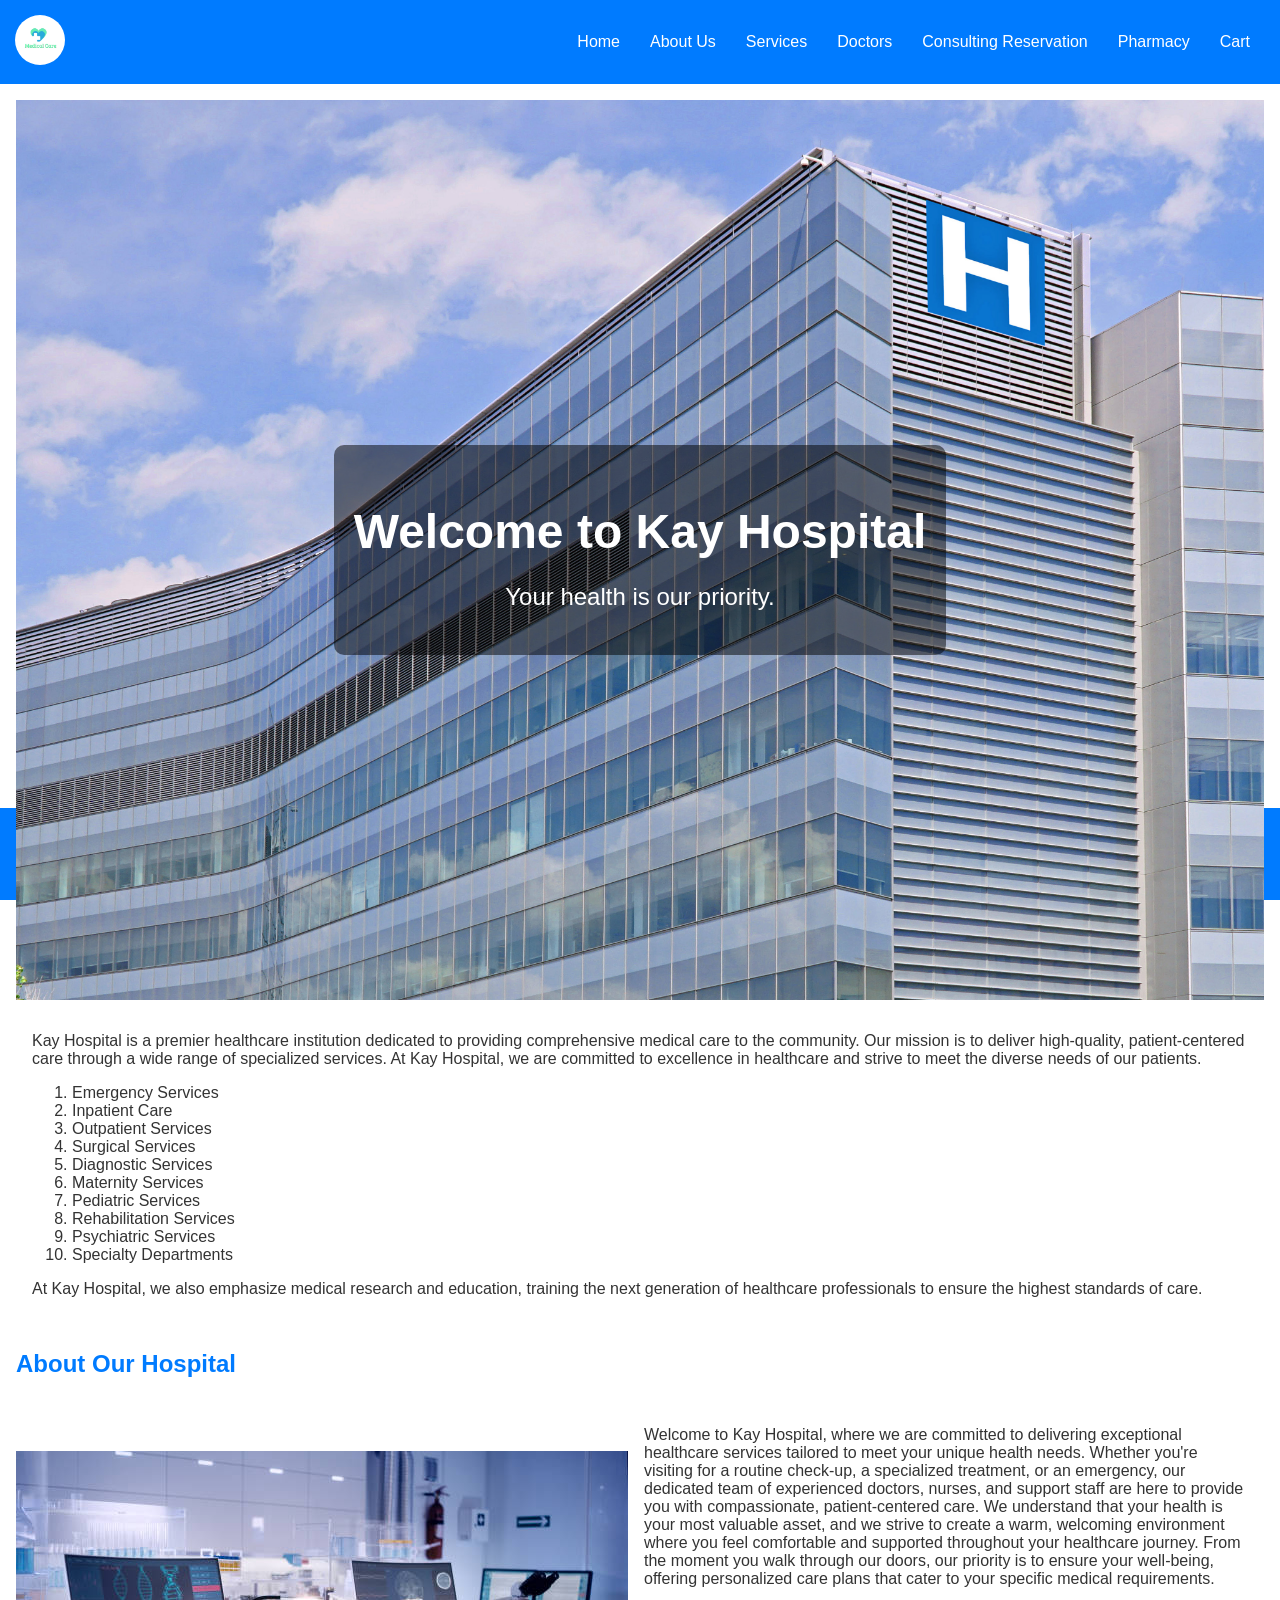
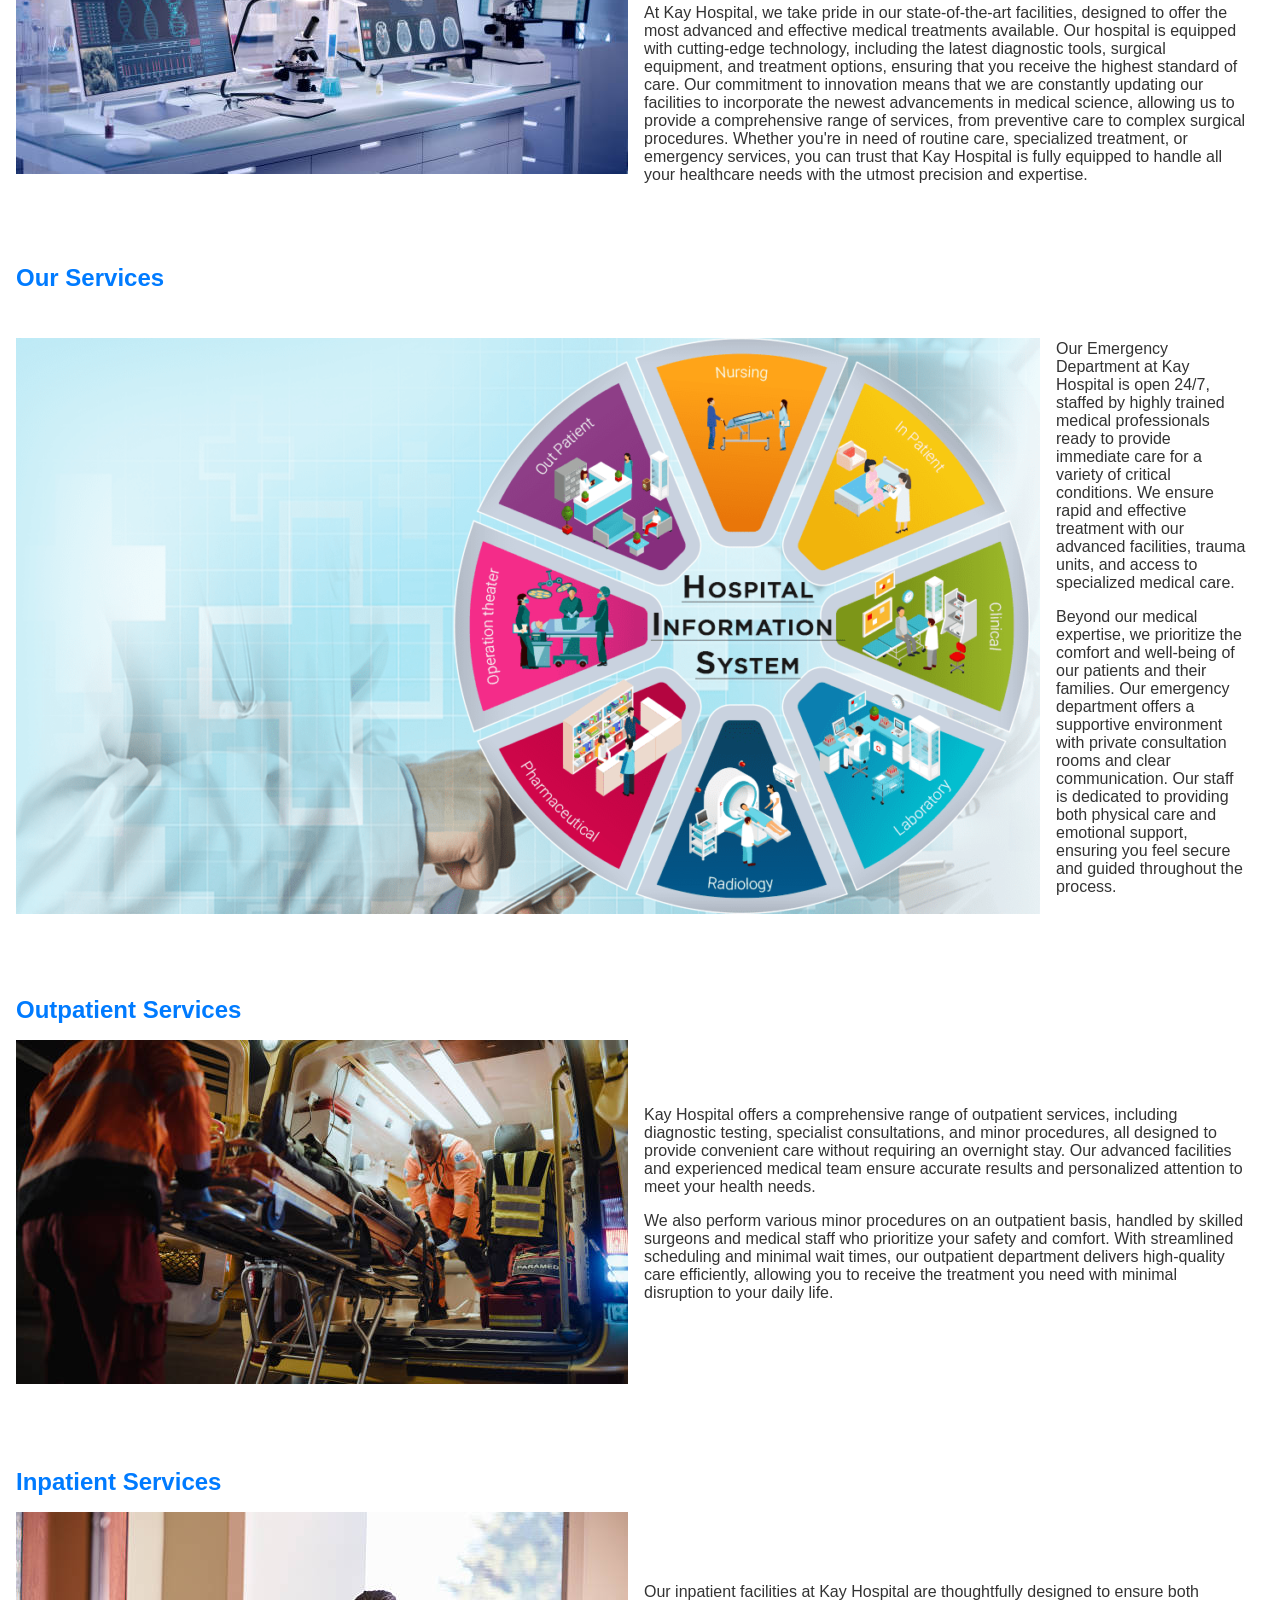
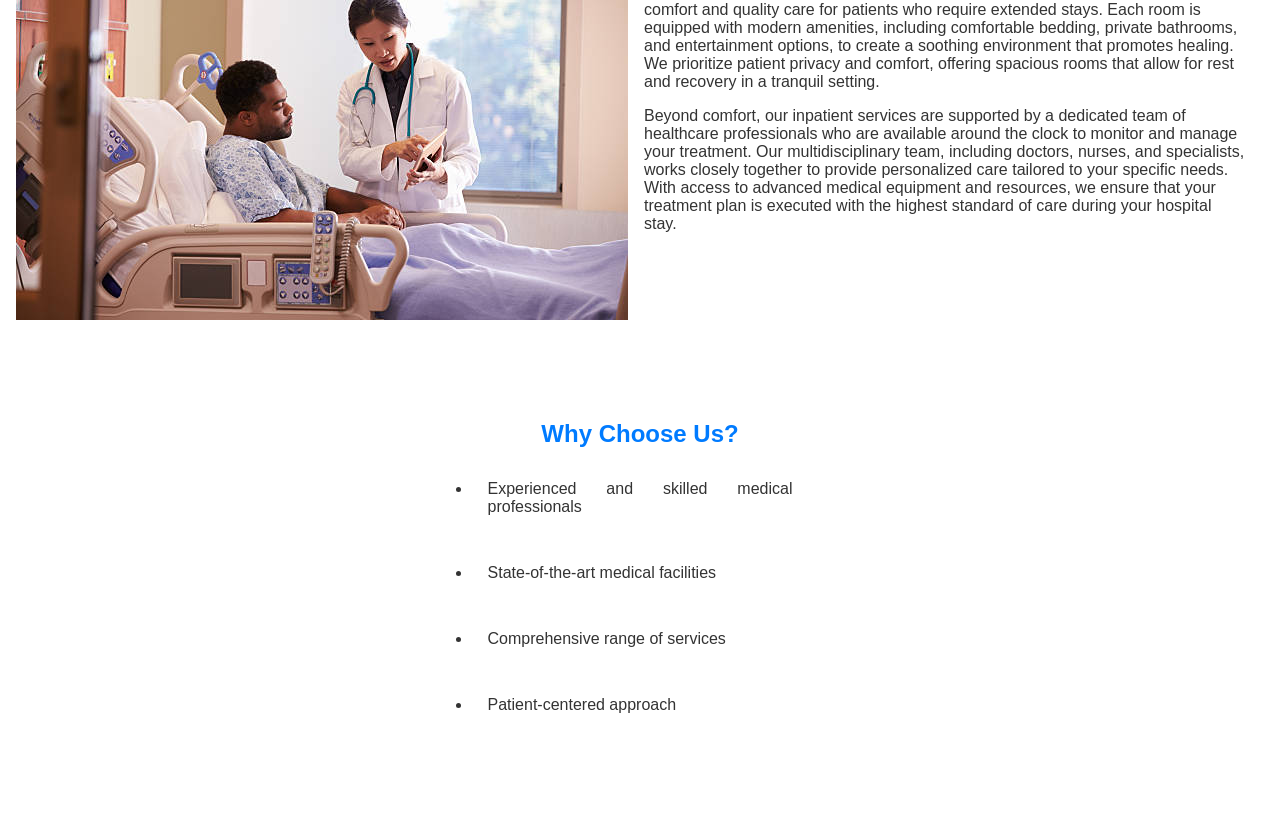
<file: index.html>
<!DOCTYPE html>
<html lang="en">
<head>
    <meta charset="UTF-8">
    <meta name="viewport" content="width=device-width, initial-scale=1.0">
    <title>Kay Hospital</title>
    <link rel="icon" type="image/x-icon" href="images/business-logo-design-template-2510a832449f6d336956b5800ddbe169_screen.jpg">
    <link rel="stylesheet" href="css/styles.css">
    <link rel="stylesheet" href="css/headerstyles.css">
</head>
<body>
    <header>
        <div class="logo">
            <a href="index.html">
                <img src="images/business-logo-design-template-2510a832449f6d336956b5800ddbe169_screen.jpg" alt="Logo">
            </a>
        </div>
        <div class="menu-toggle" id="mobile-menu">
            <span class="bar"></span>
            <span class="bar"></span>
            <span class="bar"></span>
        </div>
        <nav class="navbar" id="navbar">
            <ul>
                <li><a href="index.html">Home</a></li>
                    <li><a href="about.html">About Us</a></li>
                    <li class="dropdown">
                        <a href="service.html">Services</a>
                        <div class="dropdown-menu">
                            <a href="service.html">Services</a>
                            <a href="registration.html">Registration</a>
                        </div>
                    </li>
                    <li><a href="doctors.html">Doctors</a></li>
                    <li><a href="consulting.html">Consulting Reservation</a></li>
                    <li><a href="pharmacy.html">Pharmacy</a></li>
  
                    <li><a href="cart.html">Cart</a></li>
            </ul>
        </nav>
    </header>

    <main class="main">
        <section class="hero">
            <!-- Image -->
            <img src="images/iStock-855680246.jpg" alt="Hospital Image" class="hero-image">
            
            <!-- Overlaying Content -->
            <div class="hero-content">
                <h1 class="mt">Welcome to Kay Hospital</h1>
                <p>Your health is our priority.</p>
            </div>
        </section>

        <div class="service__text animated-text">
            <p>Kay Hospital is a premier healthcare institution dedicated to providing comprehensive medical care to the community. 
                Our mission is to deliver high-quality, patient-centered care through a wide range of specialized services. At Kay Hospital, we are committed to excellence in healthcare and strive to meet the diverse needs of our patients.
            </p>
                <ol>
                    <li>Emergency Services</li>
                    <li>Inpatient Care</li>
                    <li>Outpatient Services</li>
                    <li>Surgical Services</li>
                    <li>Diagnostic Services</li>
                    <li>Maternity Services</li>
                    <li>Pediatric Services</li>
                    <li>Rehabilitation Services</li>
                    <li>Psychiatric Services</li>
                    <li>Specialty Departments</li>
                </ol>
            <P>At Kay Hospital, we also emphasize medical research and education, training the next generation of healthcare professionals to ensure the highest standards of care.</P>
        </div>

        <section class="section">
            <h2 class="section__title">About Our Hospital</h2>
            <div class="service">
                <img src="images/istockphoto-1224202745-612x612.jpg" alt="Hospital Image" class="section__image responsive-image">
                <div class="service__text animated-text">
                <p>Welcome to Kay Hospital, where we are committed to delivering exceptional healthcare services tailored to meet your unique health needs. Whether you're visiting for a routine check-up, a specialized treatment, or an emergency, our dedicated team of experienced doctors, nurses, and support staff are here to provide you with compassionate, patient-centered care. We understand that your health is your most valuable asset, and we strive to create a warm, welcoming environment where you feel comfortable and supported throughout your healthcare journey. From the moment you walk through our doors, our priority is to ensure your well-being, offering personalized care plans that cater to your specific medical requirements.</p>
            <p>At Kay Hospital, we take pride in our state-of-the-art facilities, designed to offer the most advanced and effective medical treatments available. Our hospital is equipped with cutting-edge technology, including the latest diagnostic tools, surgical equipment, and treatment options, ensuring that you receive the highest standard of care. Our commitment to innovation means that we are constantly updating our facilities to incorporate the newest advancements in medical science, allowing us to provide a comprehensive range of services, from preventive care to complex surgical procedures. Whether you're in need of routine care, specialized treatment, or emergency services, you can trust that Kay Hospital is fully equipped to handle all your healthcare needs with the utmost precision and expertise.</p>
                </div>
            </div>
            <!-- space for add more services as needed -->
        </section>
        
        <section class="section">
            <h2 class="section__title">Our Services</h2>
            <div class="service">
                <img src="images/1_ogoDbEdB4BCQJy1xmG_h1w-1024x576.png" alt="Service 1" class="service__image responsive-image">
                <div class="service__text animated-text">
                    <p>Our Emergency Department at Kay Hospital is open 24/7, staffed by highly trained medical professionals ready to provide immediate care for a variety of critical conditions. We ensure rapid and effective treatment with our advanced facilities, trauma units, and access to specialized medical care.</p>
                    <p>Beyond our medical expertise, we prioritize the comfort and well-being of our patients and their families. Our emergency department offers a supportive environment with private consultation rooms and clear communication. Our staff is dedicated to providing both physical care and emotional support, ensuring you feel secure and guided throughout the process.</p>
                </div>
            </div>
            <!-- space for add more services as needed -->
        </section>

        <section class="service">
            <h2 class="section__title">Outpatient Services</h2>
            <div class="service">
                <img src="images/istockphoto-1291088693-612x612.jpg" alt="Service 2" class="service__image responsive-image">
                <div class="service__text animated-text">
                    <p>Kay Hospital offers a comprehensive range of outpatient services, including diagnostic testing, specialist consultations, and minor procedures, all designed to provide convenient care without requiring an overnight stay. Our advanced facilities and experienced medical team ensure accurate results and personalized attention to meet your health needs.</p>
                    <p>We also perform various minor procedures on an outpatient basis, handled by skilled surgeons and medical staff who prioritize your safety and comfort. With streamlined scheduling and minimal wait times, our outpatient department delivers high-quality care efficiently, allowing you to receive the treatment you need with minimal disruption to your daily life.</p>
                </div>
            </div>
            <!-- space for add more services as needed -->
        </section>
        
            <section class="service">
                <h2 class="section__title">Inpatient Services</h2>
                <div class="service">
                    <img src="images/istockphoto-504477658-612x612.jpg" alt="Service 3" class="service__image responsive-image">
                    <div class="service__text animated-text">
                        <p>Our inpatient facilities at Kay Hospital are thoughtfully designed to ensure both comfort and quality care for patients who require extended stays. Each room is equipped with modern amenities, including comfortable bedding, private bathrooms, and entertainment options, to create a soothing environment that promotes healing. We prioritize patient privacy and comfort, offering spacious rooms that allow for rest and recovery in a tranquil setting.</p>
                        <p>Beyond comfort, our inpatient services are supported by a dedicated team of healthcare professionals who are available around the clock to monitor and manage your treatment. Our multidisciplinary team, including doctors, nurses, and specialists, works closely together to provide personalized care tailored to your specific needs. With access to advanced medical equipment and resources, we ensure that your treatment plan is executed with the highest standard of care during your hospital stay.</p>
                    </div>
                </div>
                <!-- space for add more services as needed -->
            </section>

        <section class="last-section">
            <h2 class="section__title">Why Choose Us?</h2>
            <ul class="list list--bullet">
                <li class="list__iteml">Experienced and skilled medical professionals</li>
                <li class="list__iteml">State-of-the-art medical facilities</li>
                <li class="list__iteml">Comprehensive range of services</li>
                <li class="list__iteml">Patient-centered approach</li>
            </ul>

            <!-- <ol class="list list--numbered">
                <li class="list__item">Visit our website</li>
                <li class="list__item">Explore our services</li>
                <li class="list__item">Book an appointment</li>
                <li class="list__item">Experience top-notch medical care</li>
            </ol> -->
        </section>
    <br>
    <br>

    </main>
    <footer class="footer">
        <p class="footer__text">&copy; 2024 kay Hospital. All rights reserved.</p>
        <p class="footer__text">Contact us: (123) 456-7890 | Kay@hospitals.com</p>
    </footer>

    <script src="./css/js/headerscript.js"></script>
</body>
</html>
</file>
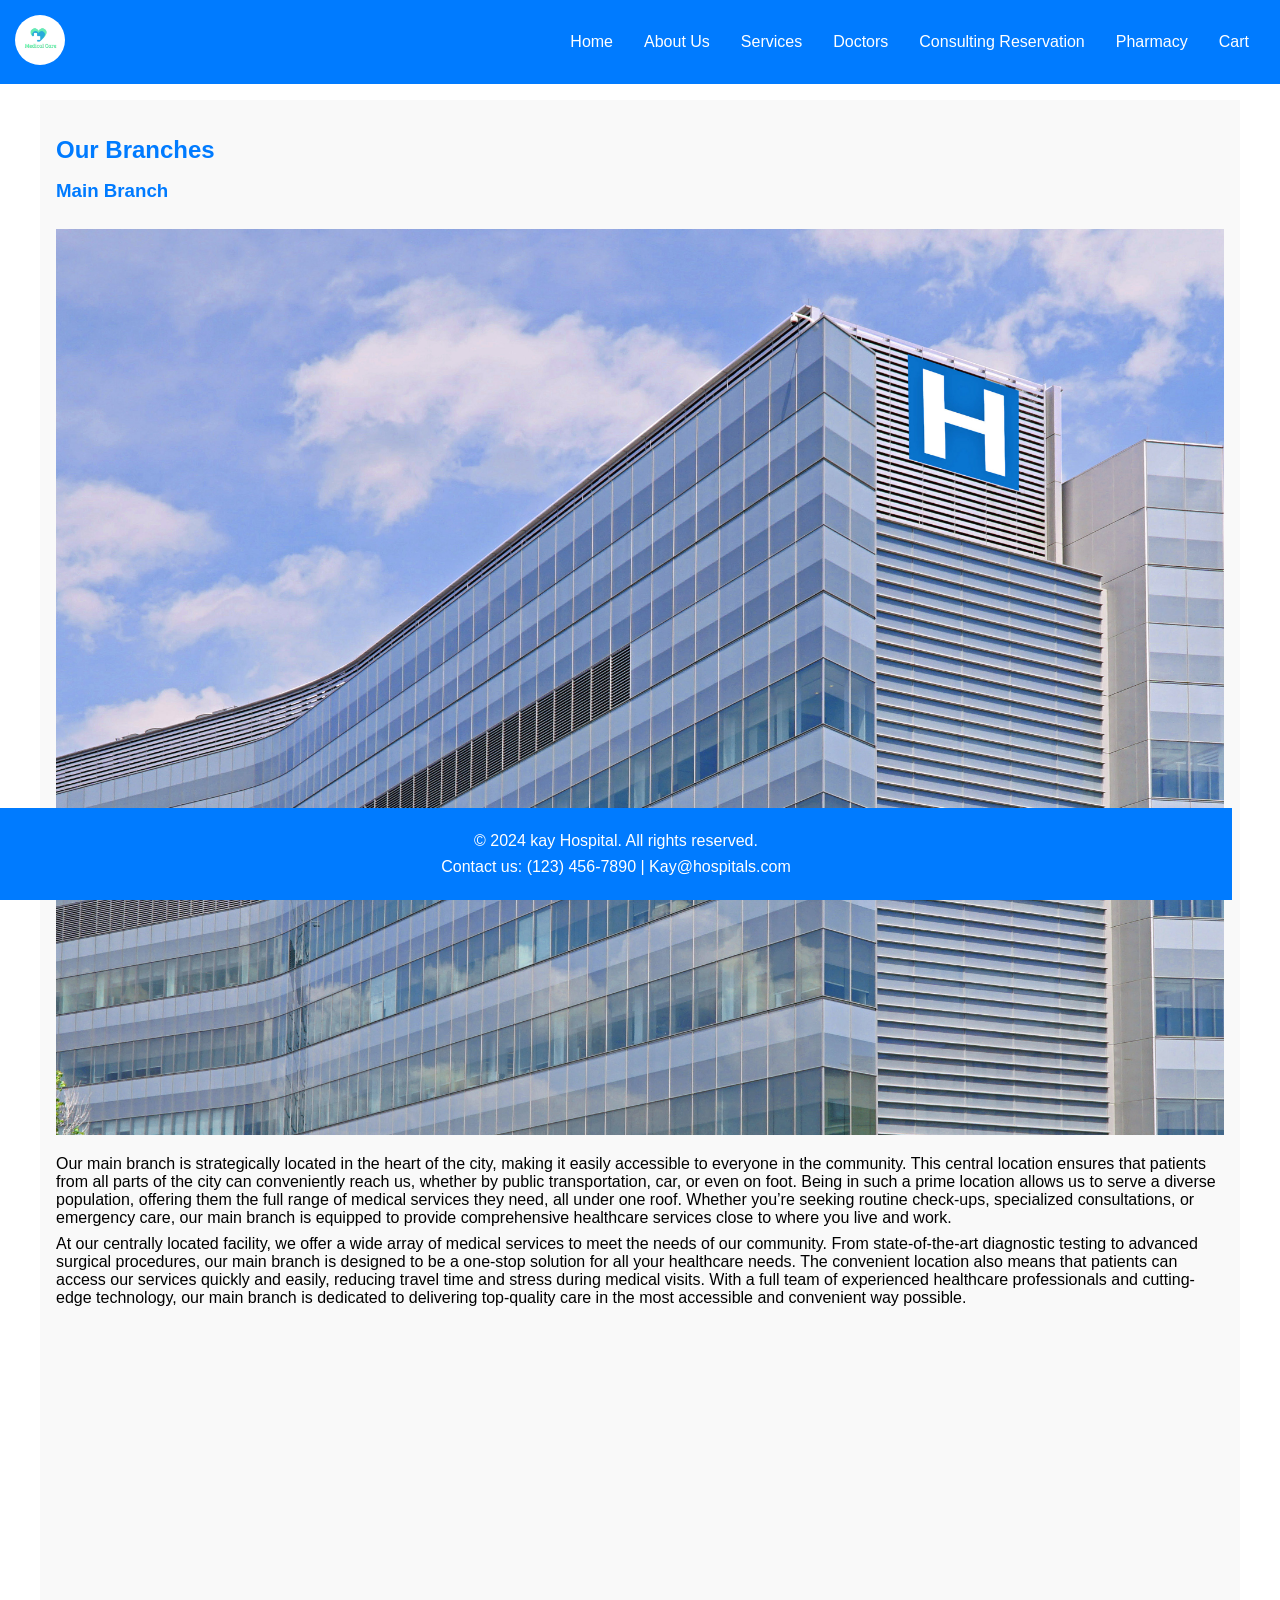
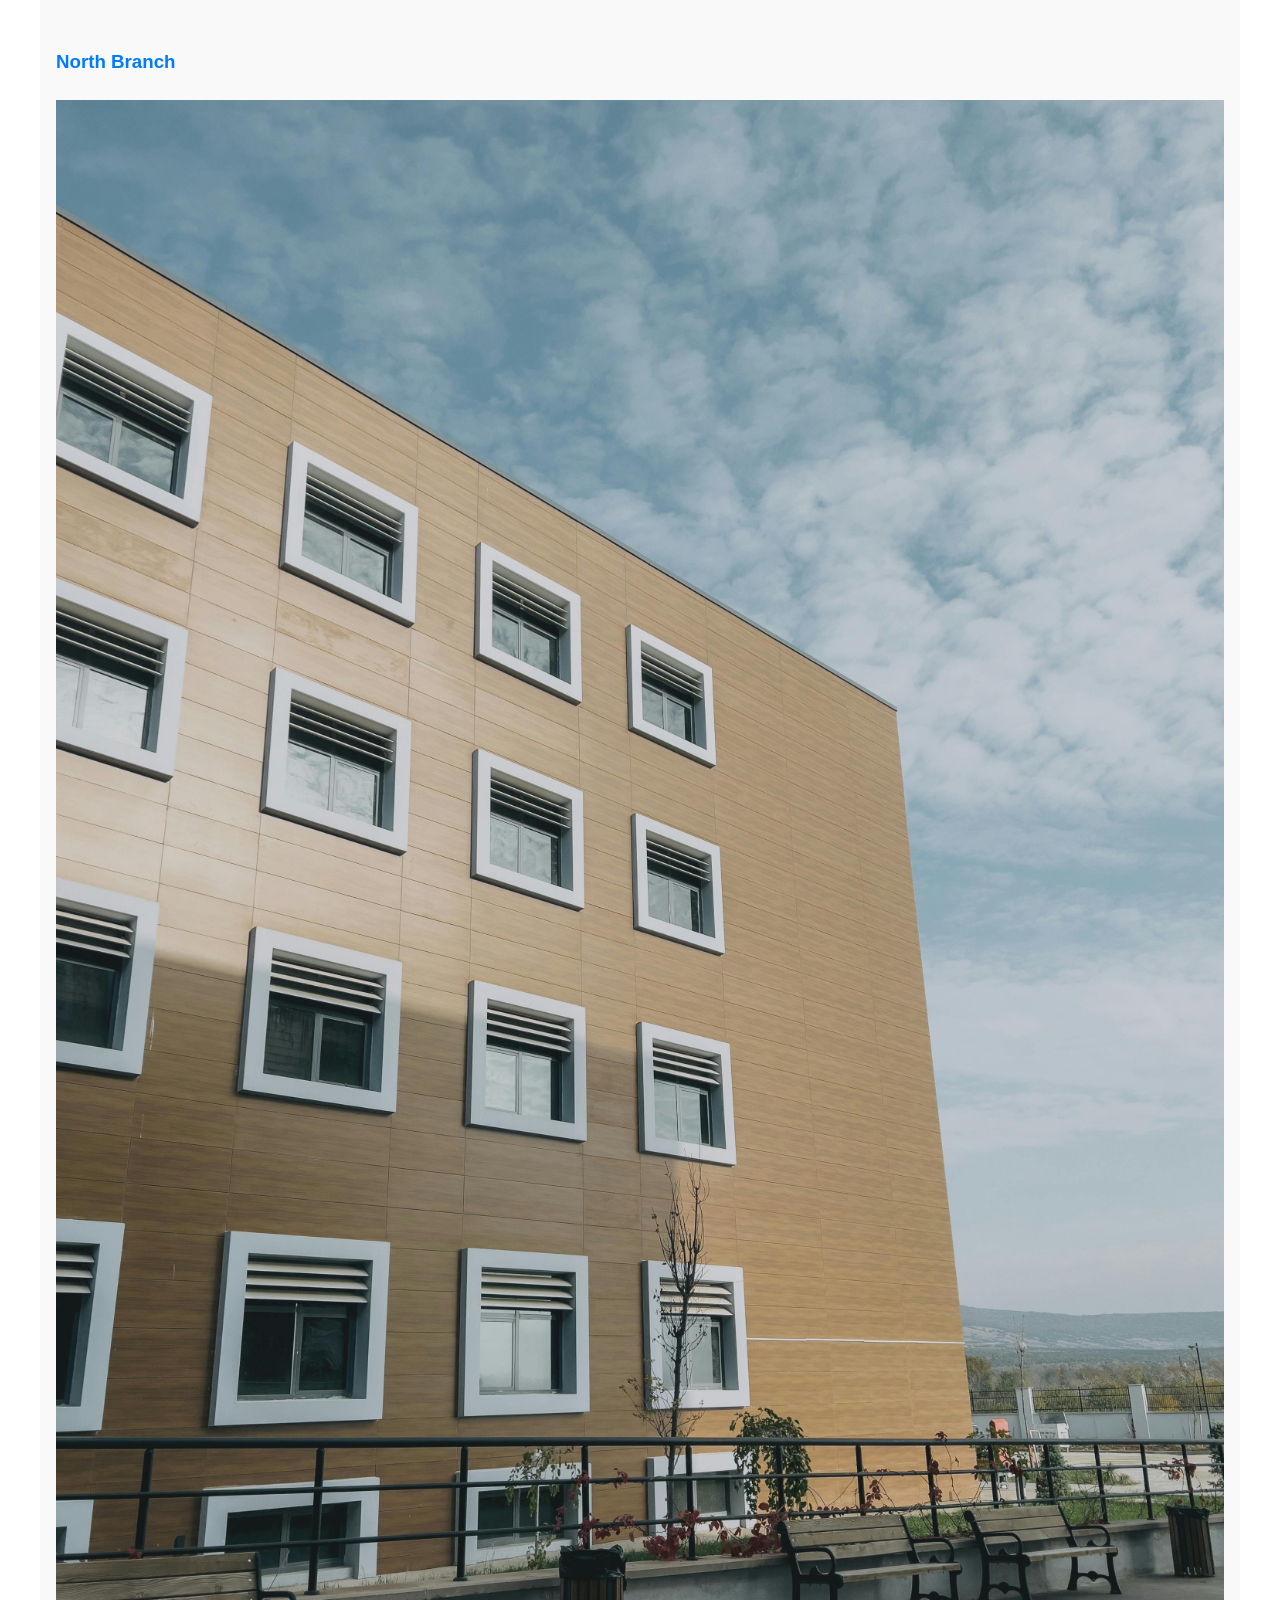
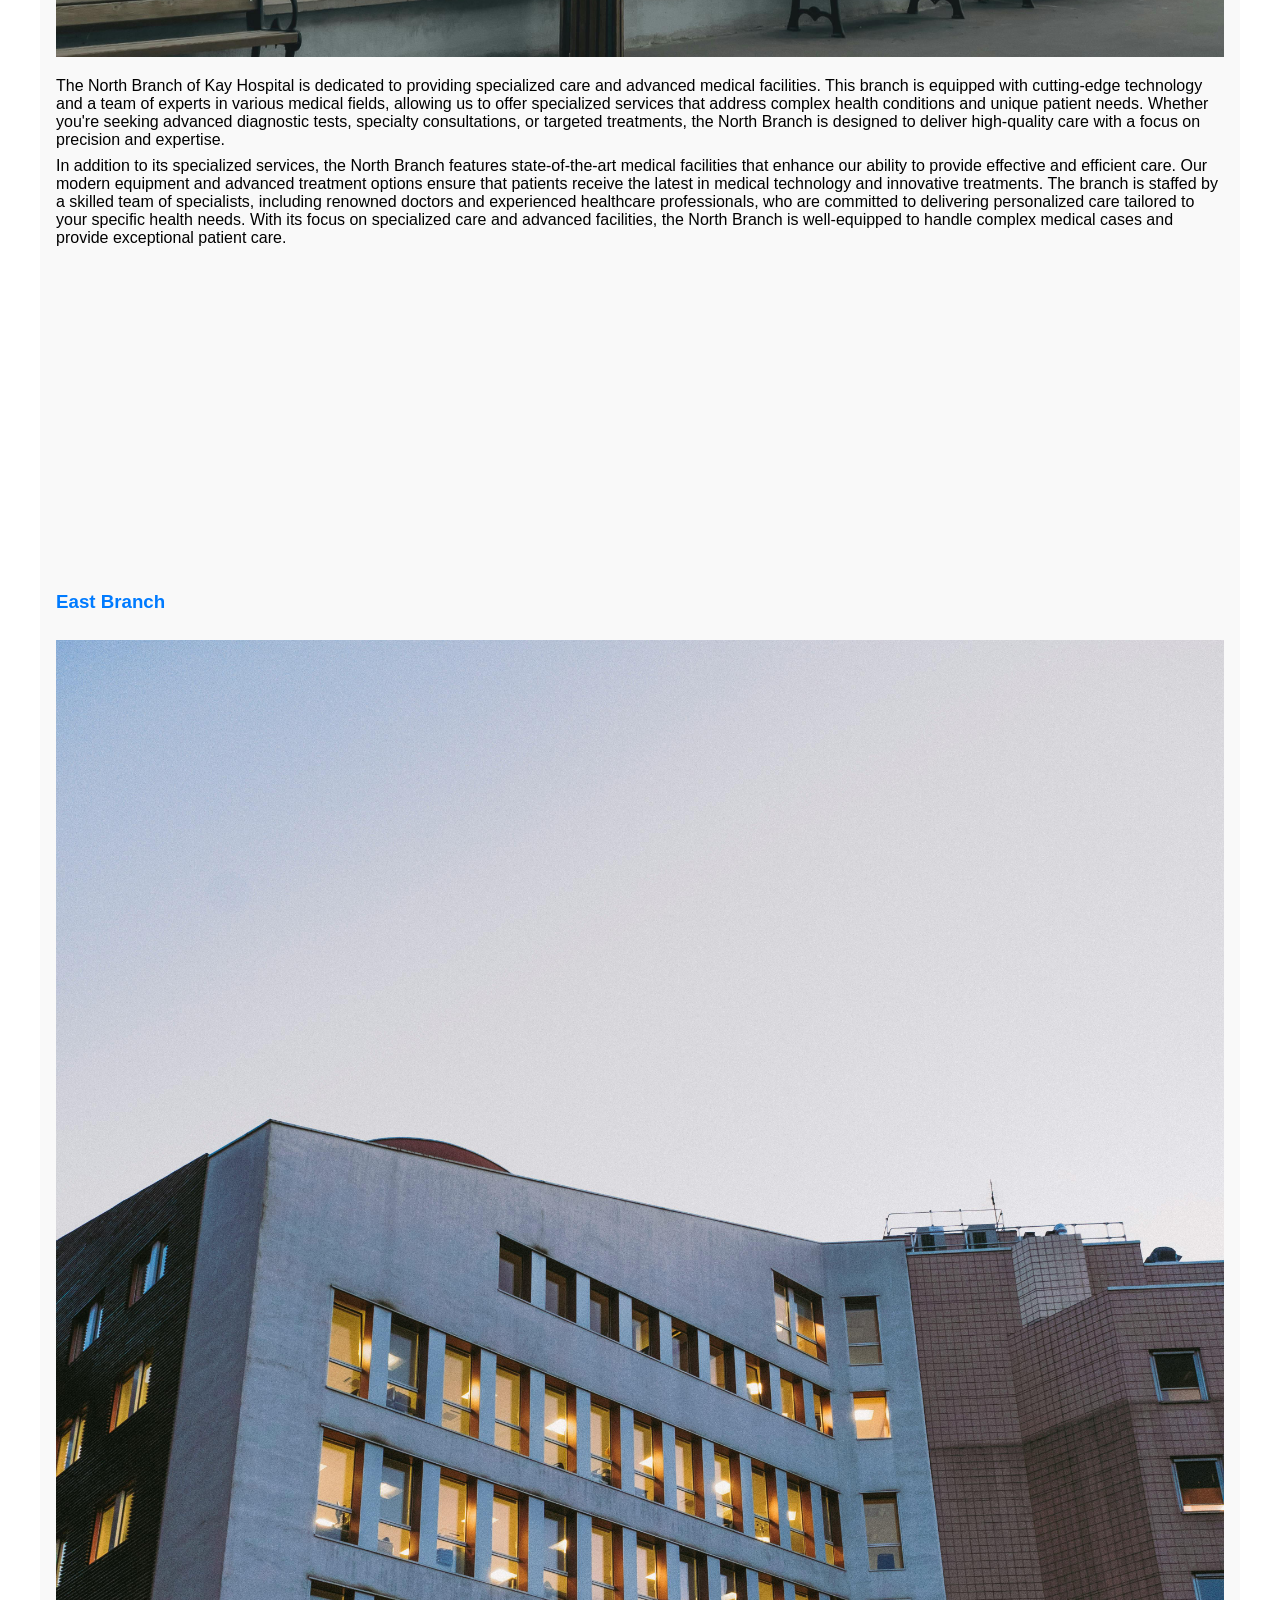
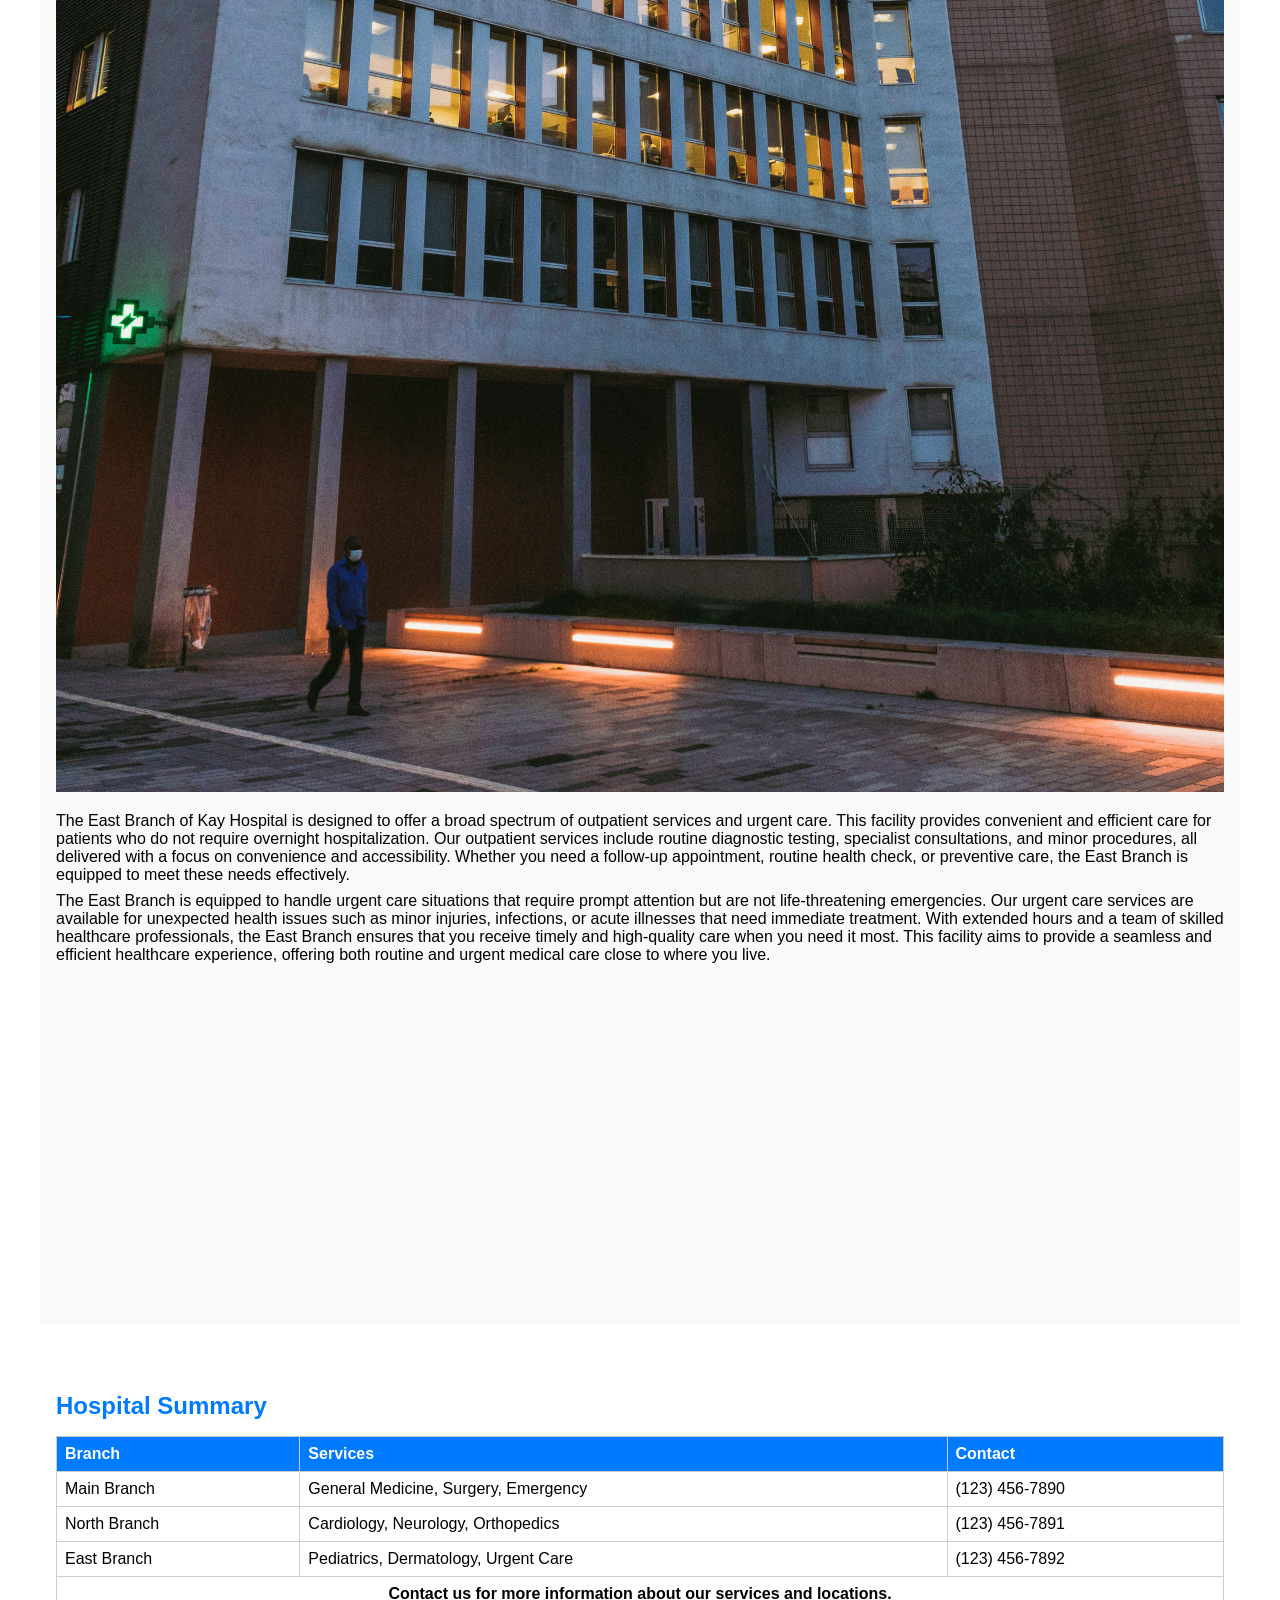
<file: about.html>
<!DOCTYPE html>
<html lang="en">
<head>
    <meta charset="UTF-8">
    <meta name="viewport" content="width=device-width, initial-scale=1.0">

    <title>About Us</title>
    <link rel="icon" type="image/x-icon" href="images/business-logo-design-template-2510a832449f6d336956b5800ddbe169_screen.jpg">

    <link rel="stylesheet" href="css/styles.css">
    <link rel="stylesheet" href="css/headerstyles.css">
    <link rel="stylesheet" href="css/about.css">
</head>


<body>
    <header>
        <div class="logo">
            <a href="index.html">
                <img src="images/business-logo-design-template-2510a832449f6d336956b5800ddbe169_screen.jpg" alt="Logo">
            </a>
        </div>
        <div class="menu-toggle" id="mobile-menu">
            <span class="bar"></span>
            <span class="bar"></span>
            <span class="bar"></span>
        </div>
        <nav class="navbar" id="navbar">
            <ul>
                <li><a href="index.html">Home</a></li>
                    <li><a href="about.html">About Us</a></li>
                    <li class="dropdown">
                        <a href="service.html">Services</a>
                        <div class="dropdown-menu">
                            <a href="service.html">Services</a>
                            <a href="registration.html">Registration</a>
                        </div>
                    </li>
                    <li><a href="doctors.html">Doctors</a></li>
                    <li><a href="consulting.html">Consulting Reservation</a></li>
                    <li><a href="pharmacy.html">Pharmacy</a></li>

                    <li><a href="cart.html">Cart</a></li>
            </ul>
        </nav>
    </header>

    <main class="main">
        <section class="section section--branches">
            <h2 class="section__title">Our Branches</h2>
            <div class="branch">
                <h3 class="branch__name">Main Branch</h3>
                <img class="branch__map responsive-image animate-fade-in" src="images/iStock-855680246.jpg" alt="Main Branch Map">
                <p class="branch__description animate-slide-up">Our main branch is strategically located in the heart of the city, making it easily accessible to everyone in the community. This central location ensures that patients from all parts of the city can conveniently reach us, whether by public transportation, car, or even on foot. Being in such a prime location allows us to serve a diverse population, offering them the full range of medical services they need, all under one roof. Whether you’re seeking routine check-ups, specialized consultations, or emergency care, our main branch is equipped to provide comprehensive healthcare services close to where you live and work.</p>
                <p class="branch__description animate-slide-up">At our centrally located facility, we offer a wide array of medical services to meet the needs of our community. From state-of-the-art diagnostic testing to advanced surgical procedures, our main branch is designed to be a one-stop solution for all your healthcare needs. The convenient location also means that patients can access our services quickly and easily, reducing travel time and stress during medical visits. With a full team of experienced healthcare professionals and cutting-edge technology, our main branch is dedicated to delivering top-quality care in the most accessible and convenient way possible.</p>
                <iframe src="https://www.google.com/maps/embed?pb=!1m18!1m12!1m3!1d3988.919985140752!2d36.88368487468397!3d-1.2158735987725249!2m3!1f0!2f0!3f0!3m2!1i1024!2i768!4f13.1!3m3!1m2!1s0x182f3f30fc67ae45%3A0x72cd8060db8f6856!2sJesse%20Kay%20Hospital!5e0!3m2!1sen!2slk!4v1723454802129!5m2!1sen!2slk" width="400" height="300" style="border:0;" allowfullscreen="" loading="lazy" referrerpolicy="no-referrer-when-downgrade"></iframe>
            </div>
            <div class="branch">
                <h3 class="branch__name">North Branch</h3>
                <img class="branch__map responsive-image animate-fade-in" src="images/pexels-tkirkgoz-19447467.jpg" alt="North Branch Map">
                <p class="branch__description animate-slide-up">The North Branch of Kay Hospital is dedicated to providing specialized care and advanced medical facilities. This branch is equipped with cutting-edge technology and a team of experts in various medical fields, allowing us to offer specialized services that address complex health conditions and unique patient needs. Whether you're seeking advanced diagnostic tests, specialty consultations, or targeted treatments, the North Branch is designed to deliver high-quality care with a focus on precision and expertise.</p>
                <p class="branch__description animate-slide-up">In addition to its specialized services, the North Branch features state-of-the-art medical facilities that enhance our ability to provide effective and efficient care. Our modern equipment and advanced treatment options ensure that patients receive the latest in medical technology and innovative treatments. The branch is staffed by a skilled team of specialists, including renowned doctors and experienced healthcare professionals, who are committed to delivering personalized care tailored to your specific health needs. With its focus on specialized care and advanced facilities, the North Branch is well-equipped to handle complex medical cases and provide exceptional patient care.</p>
                <iframe src="https://www.google.com/maps/embed?pb=!1m18!1m12!1m3!1d2907.0645639633512!2d-83.19801462405078!3d43.22910597112544!2m3!1f0!2f0!3f0!3m2!1i1024!2i768!4f13.1!3m3!1m2!1s0x8824411193209ceb%3A0x40b5098830b3a08b!2sNorth%20Branch%20Family%20HealthCare%20of%20Marlette%20Regional%20Hospital!5e0!3m2!1sen!2slk!4v1723455210006!5m2!1sen!2slk" width="400" height="300" style="border:0;" allowfullscreen="" loading="lazy" referrerpolicy="no-referrer-when-downgrade"></iframe>
            </div>
            <div class="branch">
                <h3 class="branch__name">East Branch</h3>
                <img class="branch__map responsive-image animate-fade-in" src="images/pexels-matreding-9741487 (1).jpg" alt="East Branch Map">
                <p class="branch__description animate-slide-up">The East Branch of Kay Hospital is designed to offer a broad spectrum of outpatient services and urgent care. This facility provides convenient and efficient care for patients who do not require overnight hospitalization. Our outpatient services include routine diagnostic testing, specialist consultations, and minor procedures, all delivered with a focus on convenience and accessibility. Whether you need a follow-up appointment, routine health check, or preventive care, the East Branch is equipped to meet these needs effectively.</p>
                <p class="branch__description animate-slide-up">The East Branch is equipped to handle urgent care situations that require prompt attention but are not life-threatening emergencies. Our urgent care services are available for unexpected health issues such as minor injuries, infections, or acute illnesses that need immediate treatment. With extended hours and a team of skilled healthcare professionals, the East Branch ensures that you receive timely and high-quality care when you need it most. This facility aims to provide a seamless and efficient healthcare experience, offering both routine and urgent medical care close to where you live.</p>
                <iframe src="https://www.google.com/maps/embed?pb=!1m18!1m12!1m3!1d2951.815544879535!2d-83.73176672410317!3d42.28246067120019!2m3!1f0!2f0!3f0!3m2!1i1024!2i768!4f13.1!3m3!1m2!1s0x883cae678ca12e2d%3A0xf1fa78e0471932f3!2sE%20Hospital%20Dr%2C%20Ann%20Arbor%2C%20MI%2048109%2C%20USA!5e0!3m2!1sen!2slk!4v1723455332490!5m2!1sen!2slk" width="400" height="300" style="border:0;" allowfullscreen="" loading="lazy" referrerpolicy="no-referrer-when-downgrade"></iframe>
            </div>
        </section>

        <section class="section section--summary">
            <h2 class="section__title">Hospital Summary</h2>
            <table class="summary-table">
                <thead>
                    <tr>
                        <th>Branch</th>
                        <th>Services</th>
                        <th>Contact</th>
                    </tr>
                </thead>
                <tbody>
                    <tr>
                        <td>Main Branch</td>
                        <td>General Medicine, Surgery, Emergency</td>
                        <td>(123) 456-7890</td>
                    </tr>
                    <tr>
                        <td>North Branch</td>
                        <td>Cardiology, Neurology, Orthopedics</td>
                        <td>(123) 456-7891</td>
                    </tr>
                    <tr>
                        <td>East Branch</td>
                        <td>Pediatrics, Dermatology, Urgent Care</td>
                        <td>(123) 456-7892</td>
                    </tr>
                </tbody>
                <tfoot>
                    <tr>
                        <td colspan="3">Contact us for more information about our services and locations.</td>
                    </tr>
                </tfoot>
            </table>
        </section>
    </main>
    <br>
    <br>
    <footer class="footer">
        <p class="footer__text">&copy; 2024 kay Hospital. All rights reserved.</p>
        <p class="footer__text">Contact us: (123) 456-7890 | Kay@hospitals.com</p>
    </footer>

    <script src="./css/js/headerscript.js"></script>
</body>
</html>
</file>
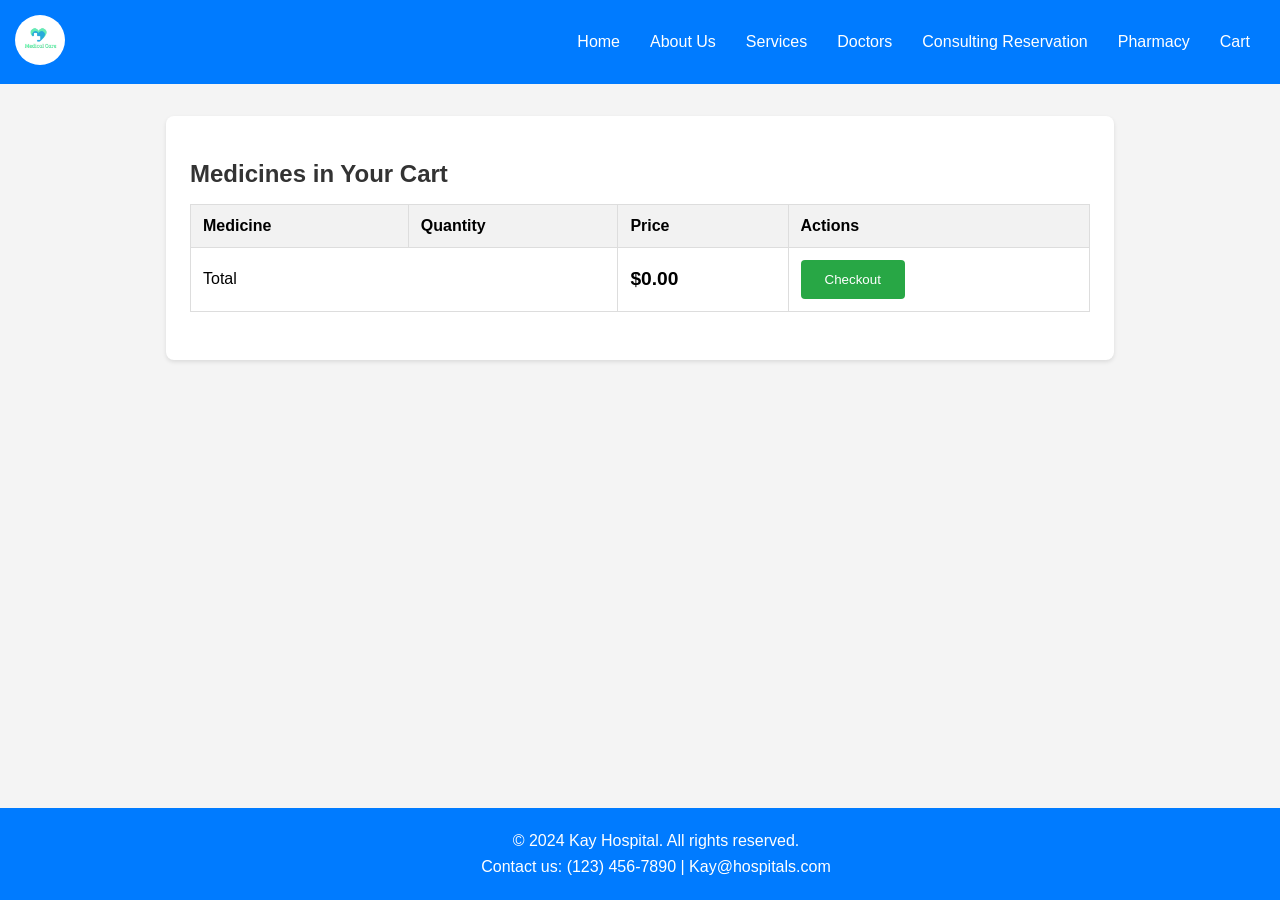
<file: cart.html>
<!DOCTYPE html>
<html lang="en">
<head>
    <meta charset="UTF-8">
    <meta name="viewport" content="width=device-width, initial-scale=1.0">
    <title>Your Cart - Kay Hospital</title>
    <link rel="stylesheet" href="css/cart.css">
    <link rel="stylesheet" href="css/headerstyles.css">
    <link rel="stylesheet" href="css/styles.css">
    <link rel="icon" type="image/x-icon" href="images/business-logo-design-template-2510a832449f6d336956b5800ddbe169_screen.jpg">
</head>
<body>
    <header>
        <div class="logo" id="logo">
            <a href="index.html">
                <img id="logo" src="images/business-logo-design-template-2510a832449f6d336956b5800ddbe169_screen.jpg" alt="Logo">
            </a>
            
        </div>
        <div class="menu-toggle" id="mobile-menu">
            <span class="bar"></span>
            <span class="bar"></span>
            <span class="bar"></span>
        </div>

        <nav class="navbar" id="navbar">
            <ul>
                <li><a href="index.html">Home</a></li>
                    <li><a href="about.html">About Us</a></li>
                    <li class="dropdown">
                        <a href="service.html">Services</a>
                        <div class="dropdown-menu">
                            <a href="service.html">Services</a>
                            <a href="registration.html">Registration</a>
                        </div>
                    </li>
                    <li><a href="doctors.html">Doctors</a></li>
                    <li><a href="consulting.html">Consulting Reservation</a></li>
                    <li><a href="pharmacy.html">Pharmacy</a></li>

                    <li><a href="cart.html">Cart</a></li>
            </ul>
        </nav>
    </header>
    <main>
        <section class="cart-section">
            <h2 class="cart-section__title">Medicines in Your Cart</h2>
            <table class="cart-table">
                <thead>
                    <tr>
                        <th>Medicine</th>
                        <th>Quantity</th>
                        <th>Price</th>
                        <th>Actions</th>
                    </tr>
                </thead>
                <tbody id="cartItems">
                    
                </tbody>
                <tfoot>
                    <tr>
                        <td colspan="2">Total</td>
                        <td id="cartTotal">$0.00</td>
                        <td><button class="checkout-button" onclick="proceedToCheckout()">Checkout</button></td>
                    </tr>
                </tfoot>
            </table>
        </section>
    </main>
    <footer class="footer">
        <p class="footer__text">&copy; 2024 Kay Hospital. All rights reserved.</p>
        <p class="footer__text">Contact us: (123) 456-7890 | Kay@hospitals.com</p>
    </footer>
    <script src="./scripts/cart.js"></script>
    <script src="./css/js/headerscript.js"></script>
</body>
</html>
</file>
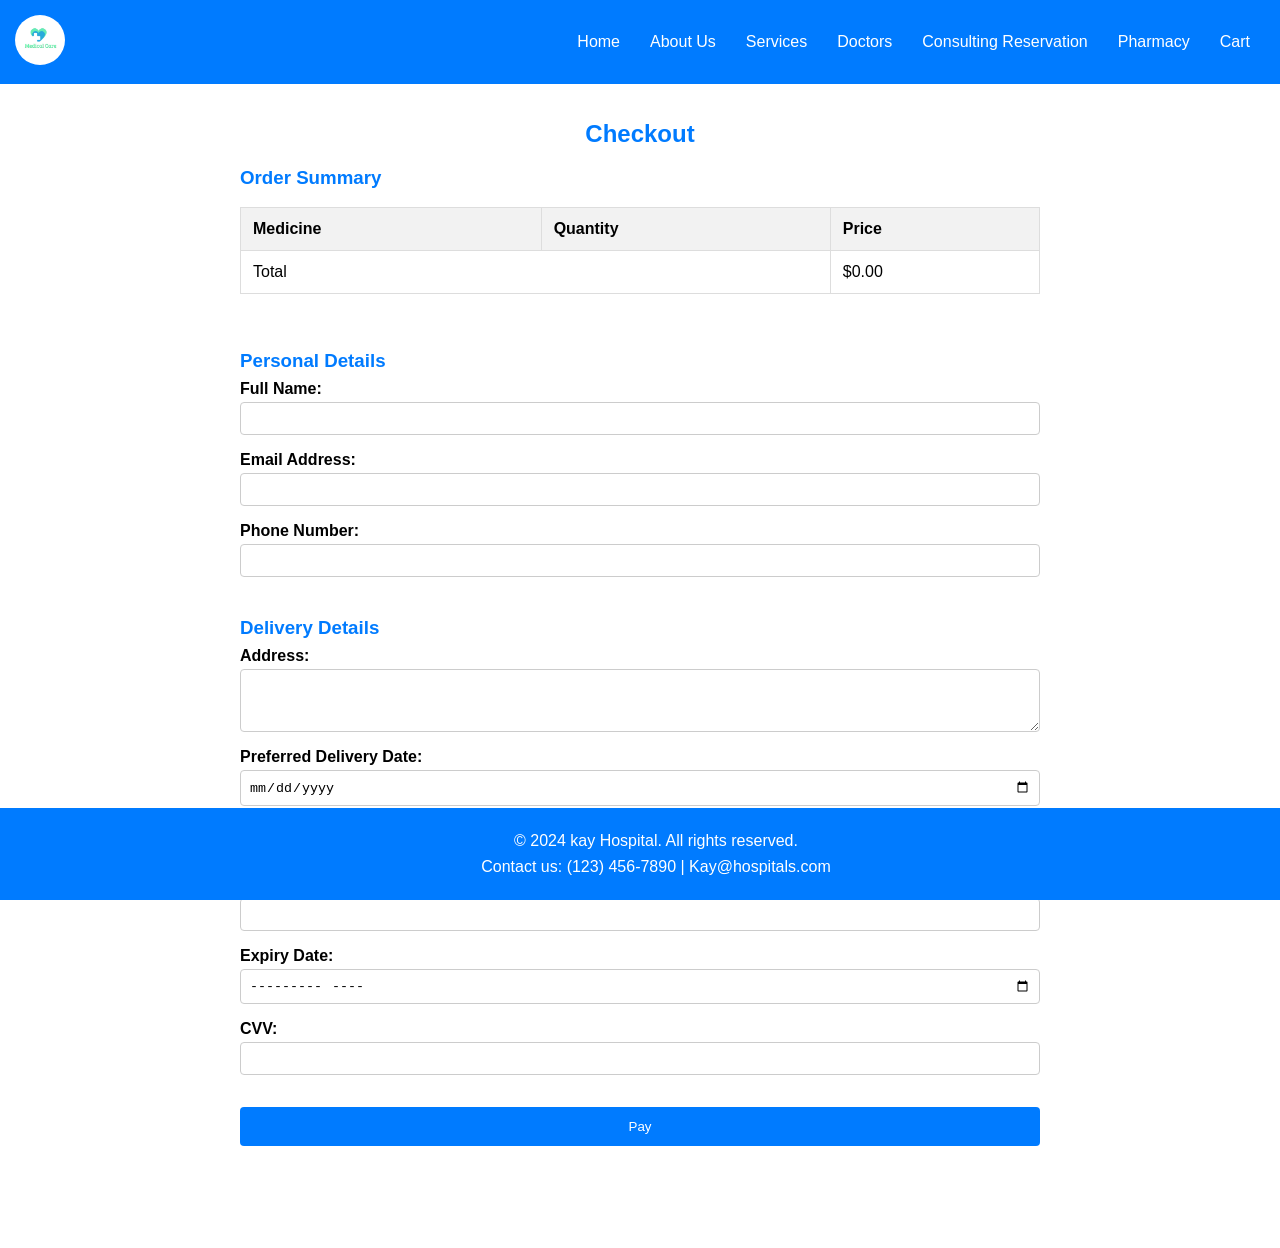
<file: checkout.html>
<!DOCTYPE html>
    <html lang="en">
    <head>
        <meta charset="UTF-8">
        <meta name="viewport" content="width=device-width, initial-scale=1.0">
        <title>Checkout - Kay Hospital Pharmacy</title>
        <link rel="stylesheet" href="css/checkout.css">
        <link rel="icon" type="image/x-icon" href="images/business-logo-design-template-2510a832449f6d336956b5800ddbe169_screen.jpg">
        <link rel="stylesheet" href="css/styles.css">
        <link rel="stylesheet" href="css/headerstyles.css">
    </head>
    <body>
        <header>
            <div class="logo">
                <a href="index.html">
                    <img src="images/business-logo-design-template-2510a832449f6d336956b5800ddbe169_screen.jpg" alt="Logo">
                </a>
            </div>
            <div class="menu-toggle" id="mobile-menu">
                <span class="bar"></span>
                <span class="bar"></span>
                <span class="bar"></span>
            </div>
            <nav class="navbar" id="navbar">
                <ul>
                    <li><a href="index.html">Home</a></li>
                        <li><a href="about.html">About Us</a></li>
                        <li class="dropdown">
                            <a href="service.html">Services</a>
                            <div class="dropdown-menu">
                                <a href="service.html">Services</a>
                                <a href="registration.html">Registration</a>
                            </div>
                        </li>
                        <li><a href="doctors.html">Doctors</a></li>
                        <li><a href="consulting.html">Consulting Reservation</a></li>
                        <li><a href="pharmacy.html">Pharmacy</a></li>

                        <li><a href="cart.html">Cart</a></li>
                </ul>
            </nav>
        </header>

        <main class="main">
            <section class="section section--checkout">
                <h2 class="section__title">Checkout</h2>
    
                <!-- Order Summary -->
                <div class="order-summary">
                    <h3>Order Summary</h3>
                    <table class="cart-table">
                        <thead>
                            <tr>
                                <th>Medicine</th>
                                <th>Quantity</th>
                                <th>Price</th>
                            </tr>
                        </thead>
                        <tbody id="orderItems">
                            <!-- Order items will be populated here -->
                        </tbody>
                        <tfoot>
                            <tr>
                                <td colspan="2">Total</td>
                                <td id="orderTotal">$0.00</td>
                            </tr>
                        </tfoot>
                    </table>
                </div>
    
                <!-- Customer Details Form -->
                <form class="checkout-form" id="checkoutForm">
                    <h3>Personal Details</h3>
                    <label for="fullName">Full Name:</label>
                    <input type="text" id="fullName" name="fullName" required>
    
                    <label for="email">Email Address:</label>
                    <input type="email" id="email" name="email" required>
    
                    <label for="phone">Phone Number:</label>
                    <input type="tel" id="phone" name="phone" required>
    
                    <h3>Delivery Details</h3>
                    <label for="address">Address:</label>
                    <textarea id="address" name="address" rows="3" required></textarea>
    
                    <label for="deliveryDate">Preferred Delivery Date:</label>
                    <input type="date" id="deliveryDate" name="deliveryDate" required>
    
                    <h3>Payment Information</h3>
                    <label for="cardNumber">Card Number:</label>
                    <input type="text" id="cardNumber" name="cardNumber" required>
    
                    <label for="expiryDate">Expiry Date:</label>
                    <input type="month" id="expiryDate" name="expiryDate" required>
    
                    <label for="cvv">CVV:</label>
                    <input type="text" id="cvv" name="cvv" required>
    
                    <button type="submit" class="form-button">Pay</button>
                </form>
            </section>
        </main>
        <br>
        <br>
        <br>


        <footer class="footer">
            <p class="footer__text">&copy; 2024 kay Hospital. All rights reserved.</p>
            <p class="footer__text">Contact us: (123) 456-7890 | Kay@hospitals.com</p>
        </footer>
        <script src="./css/js/headerscript.js"></script>
        <script src="./scripts/checkout.js"></script>
    </body>
    </html>
</file>
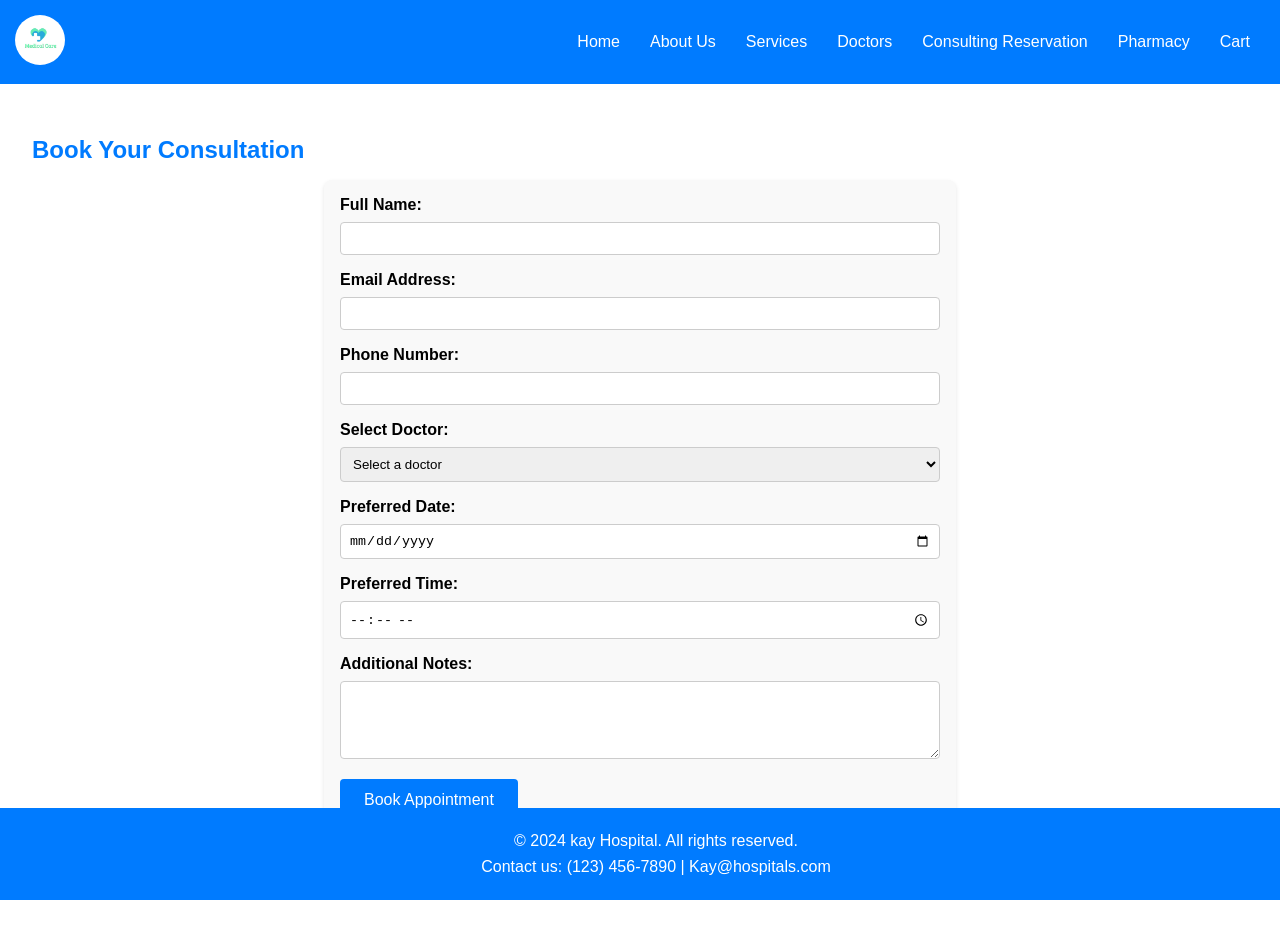
<file: consulting.html>
<!DOCTYPE html>
<html lang="en">
<head>
    <meta charset="UTF-8">
    <meta name="viewport" content="width=device-width, initial-scale=1.0">
    <title>Consulting Reservation - Hospital</title>
    <link rel="stylesheet" href="css/consulting.css">
    <link rel="icon" type="image/x-icon" href="images/business-logo-design-template-2510a832449f6d336956b5800ddbe169_screen.jpg">
    <link rel="stylesheet" href="css/styles.css">
    <link rel="stylesheet" href="css/headerstyles.css">

</head>
    
    <body>
        <header>
            <div class="logo" id="logo">
                <a href="index.html">
                    <img id="logo" src="images/business-logo-design-template-2510a832449f6d336956b5800ddbe169_screen.jpg" alt="Logo">
                  </a>
                
            </div>
            <div class="menu-toggle" id="mobile-menu">
                <span class="bar"></span>
                <span class="bar"></span>
                <span class="bar"></span>
            </div>
    
            <nav class="navbar" id="navbar">
                <ul>
                    <li><a href="index.html">Home</a></li>
                        <li><a href="about.html">About Us</a></li>
                        <li class="dropdown">
                            <a href="service.html">Services</a>
                            <div class="dropdown-menu">
                                <a href="service.html">Services</a>
                                <a href="registration.html">Registration</a>
                            </div>
                        </li>
                        <li><a href="doctors.html">Doctors</a></li>
                        <li><a href="consulting.html">Consulting Reservation</a></li>
                        <li><a href="pharmacy.html">Pharmacy</a></li>
 
                        <li><a href="cart.html">Cart</a></li>
                </ul>
            </nav>
    </header>
    <main class="main">
        <section class="section section--reservation">
            <h2 class="section__title">Book Your Consultation</h2>
            <form class="reservation-form" action="#" method="post">
                <label class="form-label" for="name">Full Name:</label>
                <input class="form-input" type="text" id="name" name="name" required>

                <label class="form-label" for="email">Email Address:</label>
                <input class="form-input" type="email" id="email" name="email" required>

                <label class="form-label" for="phone">Phone Number:</label>
                <input class="form-input" type="tel" id="phone" name="phone" required>

                <label class="form-label" for="doctor">Select Doctor:</label>
                <select class="form-select" id="doctor" name="doctor" required>
                    <option value="" disabled selected>Select a doctor</option>
                    <option value="dr_john_smith">Dr. John Smith</option>
                    <option value="dr_emily_johnson">Dr. Emily Johnson</option>
                    <option value="dr_michael_lee">Dr. Michael Lee</option>
                    <option value="dr_sarah_brown">Dr. Sarah Brown</option>
                    <option value="dr_david_wilson">Dr. David Wilson</option>
                </select>

                <label class="form-label" for="date">Preferred Date:</label>
                <input class="form-input" type="date" id="date" name="date" required>

                <label class="form-label" for="time">Preferred Time:</label>
                <input class="form-input" type="time" id="time" name="time" required>

                <label class="form-label" for="message">Additional Notes:</label>
                <textarea class="form-textarea" id="message" name="message" rows="4"></textarea>

                <button class="form-button" type="submit">Book Appointment</button>
            </form>
        </section>
    </main>
    <br>
    <br>
    <footer class="footer">
        <p class="footer__text">&copy; 2024 kay Hospital. All rights reserved.</p>
        <p class="footer__text">Contact us: (123) 456-7890 | Kay@hospitals.com</p>
    </footer>

    <script src="./css/js/headerscript.js"></script>
    <script src="./scripts/consulting.js"></script>
</body>
</html>
</file>
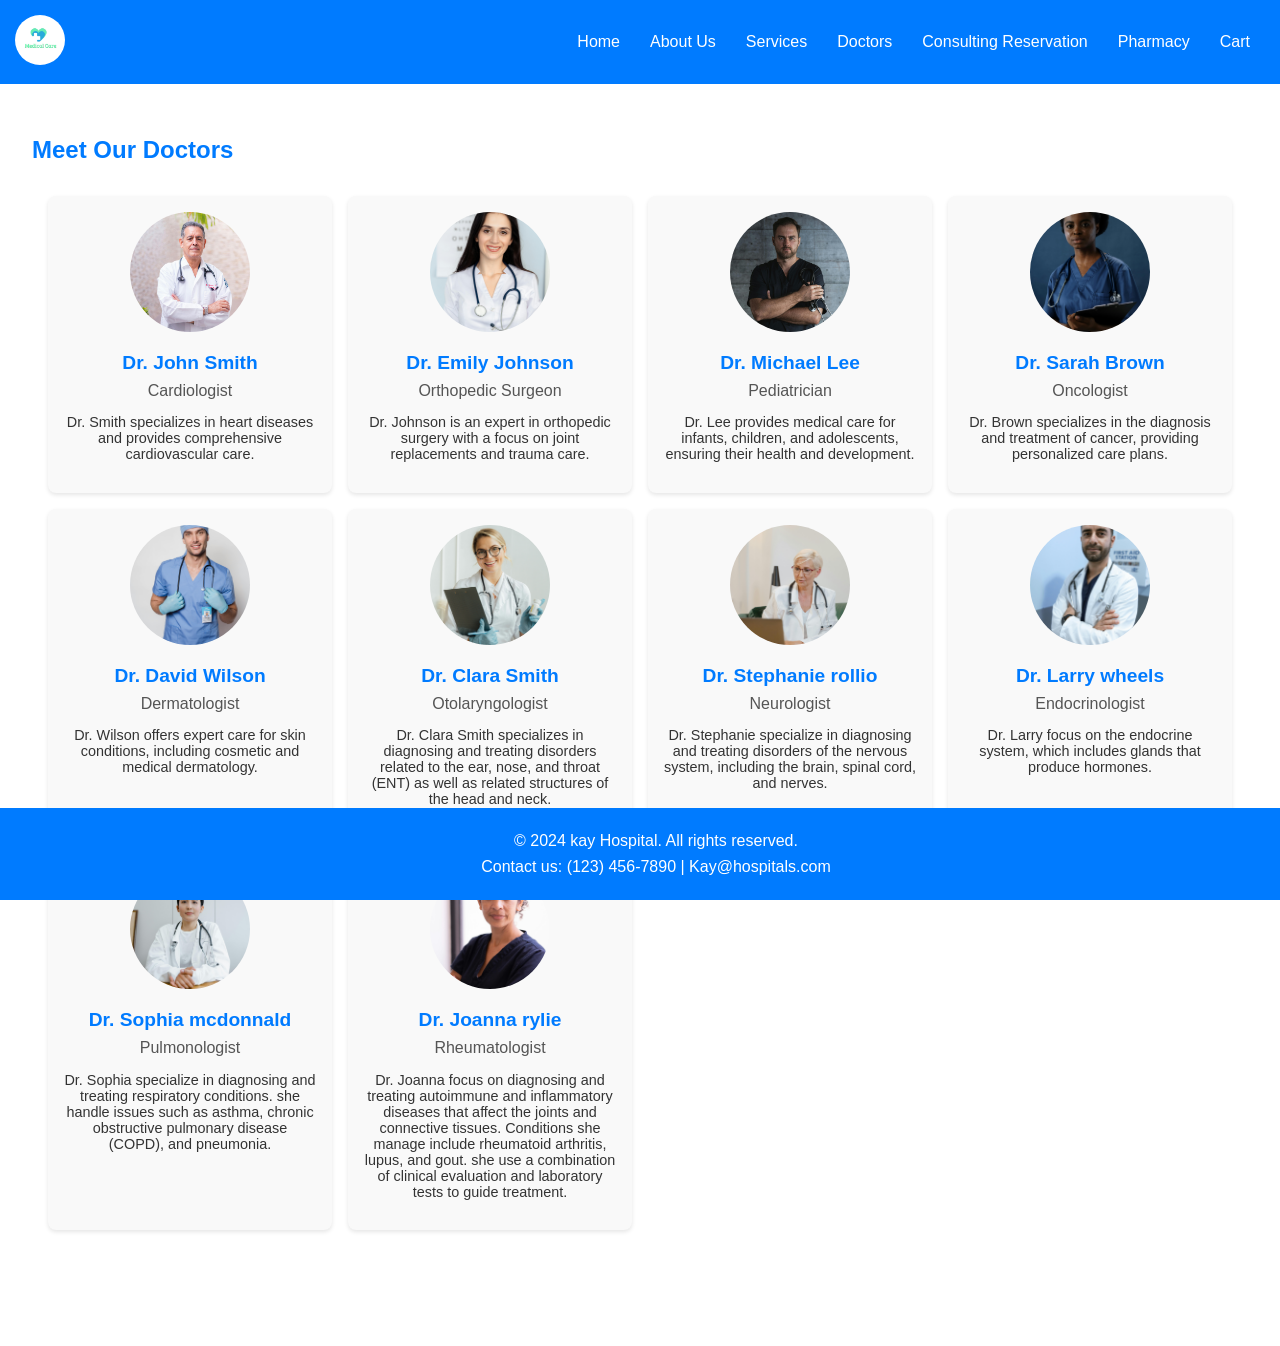
<file: doctors.html>
<!DOCTYPE html>
<html lang="en">
<head>
    <meta charset="UTF-8">
    <meta name="viewport" content="width=device-width, initial-scale=1.0">
    <link rel="stylesheet" href="css/doctors.css">
    <title>Doctors</title>
    <link rel="icon" type="image/x-icon" href="images/business-logo-design-template-2510a832449f6d336956b5800ddbe169_screen.jpg">
    <link rel="stylesheet" href="css/styles.css">
    <link rel="stylesheet" href="css/headerstyles.css">
</head>


<body>
    <header>
        <div class="logo" id="logo">
            <a href="index.html">
                <img id="logo" src="images/business-logo-design-template-2510a832449f6d336956b5800ddbe169_screen.jpg" alt="Logo">
              </a>
            
        </div>
        <div class="menu-toggle" id="mobile-menu">
            <span class="bar"></span>
            <span class="bar"></span>
            <span class="bar"></span>
        </div>

        <nav class="navbar" id="navbar">
            <ul>
                <li><a href="home.html">Home</a></li>
                    <li><a href="about.html">About Us</a></li>
                    <li class="dropdown">
                        <a href="service.html">Services</a>
                        <div class="dropdown-menu">
                            <a href="service.html">Services</a>
                            <a href="registration.html">Registration</a>
                        </div>
                    </li>
                    <li><a href="doctors.html">Doctors</a></li>
                    <li><a href="consulting.html">Consulting Reservation</a></li>
                    <li><a href="pharmacy.html">Pharmacy</a></li>

                    <li><a href="cart.html">Cart</a></li>
            </ul>
        </nav>
    </header>

    <main class="main">
        <section class="section section--doctors">
            <h2 class="section__title">Meet Our Doctors</h2>
            <div class="doctor-grid">
                <div class="doctor">
                    <img class="doctor__image" src="images/pexels-cristian-rojas-8460094.jpg" alt="Doctor 1">
                    <h3 class="doctor__name">Dr. John Smith</h3>
                    <p class="doctor__specialty">Cardiologist</p>
                    <p class="doctor__description">Dr. Smith specializes in heart diseases and provides comprehensive cardiovascular care.</p>
                </div>
                <div class="doctor">
                    <img class="doctor__image" src="images/pexels-shkrabaanthony-6749777.jpg" alt="Doctor 2">
                    <h3 class="doctor__name">Dr. Emily Johnson</h3>
                    <p class="doctor__specialty">Orthopedic Surgeon</p>
                    <p class="doctor__description">Dr. Johnson is an expert in orthopedic surgery with a focus on joint replacements and trauma care.</p>
                </div>
                <div class="doctor">
                    <img class="doctor__image" src="images/pexels-tima-miroshnichenko-5452268.jpg" alt="Doctor 3">
                    <h3 class="doctor__name">Dr. Michael Lee</h3>
                    <p class="doctor__specialty">Pediatrician</p>
                    <p class="doctor__description">Dr. Lee provides medical care for infants, children, and adolescents, ensuring their health and development.</p>
                </div>
                <div class="doctor">
                    <img class="doctor__image" src="images/pexels-cottonbro-5722166.jpg" alt="Doctor 4">
                    <h3 class="doctor__name">Dr. Sarah Brown</h3>
                    <p class="doctor__specialty">Oncologist</p>
                    <p class="doctor__description">Dr. Brown specializes in the diagnosis and treatment of cancer, providing personalized care plans.</p>
                </div>
                <div class="doctor">
                    <img class="doctor__image" src="images/pexels-klaus-nielsen-6303564.jpg" alt="Doctor 5">
                    <h3 class="doctor__name">Dr. David Wilson</h3>
                    <p class="doctor__specialty">Dermatologist</p>
                    <p class="doctor__description">Dr. Wilson offers expert care for skin conditions, including cosmetic and medical dermatology.</p>
                </div>
                <div class="doctor">
                    <img class="doctor__image" src="images/pexels-shkrabaanthony-5215009.jpg" alt="Doctor 6">
                    <h3 class="doctor__name">Dr. Clara Smith</h3>
                    <p class="doctor__specialty">Otolaryngologist</p>
                    <p class="doctor__description">Dr. Clara Smith specializes in diagnosing and treating disorders related to the ear, nose, and throat (ENT) as well as related structures of the head and neck.</p>
                </div>
                <div class="doctor">
                    <img class="doctor__image" src="images/pexels-tima-miroshnichenko-8376243.jpg" alt="Doctor 7">
                    <h3 class="doctor__name">Dr. Stephanie rollio</h3>
                    <p class="doctor__specialty">Neurologist</p>
                    <p class="doctor__description">Dr. Stephanie  specialize in diagnosing and treating disorders of the nervous system, including the brain, spinal cord, and nerves.</p>
                </div>
                <div class="doctor">
                    <img class="doctor__image" src="images/pexels-rdne-6129500.jpg" alt="Doctor 8">
                    <h3 class="doctor__name">Dr. Larry wheels</h3>
                    <p class="doctor__specialty">Endocrinologist</p>
                    <p class="doctor__description">Dr. Larry  focus on the endocrine system, which includes glands that produce hormones. </p>
                </div>
                <div class="doctor">
                    <img class="doctor__image" src="images/pexels-tima-miroshnichenko-8376221.jpg" alt="Doctor 9">
                    <h3 class="doctor__name">Dr. Sophia mcdonnald</h3>
                    <p class="doctor__specialty">Pulmonologist</p>
                    <p class="doctor__description">Dr.  Sophia  specialize in diagnosing and treating respiratory conditions. she handle issues such as asthma, chronic obstructive pulmonary disease (COPD), and pneumonia.</p>
                </div>
                <div class="doctor">
                    <img class="doctor__image" src="images/pexels-cristian-rojas-8460370.jpg" alt="Doctor 10">
                    <h3 class="doctor__name">Dr. Joanna rylie</h3>
                    <p class="doctor__specialty">Rheumatologist</p>
                    <p class="doctor__description">Dr. Joanna  focus on diagnosing and treating autoimmune and inflammatory diseases that affect the joints and connective tissues. Conditions she manage include rheumatoid arthritis, lupus, and gout. she use a combination of clinical evaluation and laboratory tests to guide treatment.</p>
                </div>
            </div>
        </section>
    </main>
    <br>
    <br>
    <footer class="footer">
        <p class="footer__text">&copy; 2024 kay Hospital. All rights reserved.</p>
        <p class="footer__text">Contact us: (123) 456-7890 | Kay@hospitals.com</p>
    </footer>

    <script src="./css/js/headerscript.js"></script>
</body>
</html>
</file>
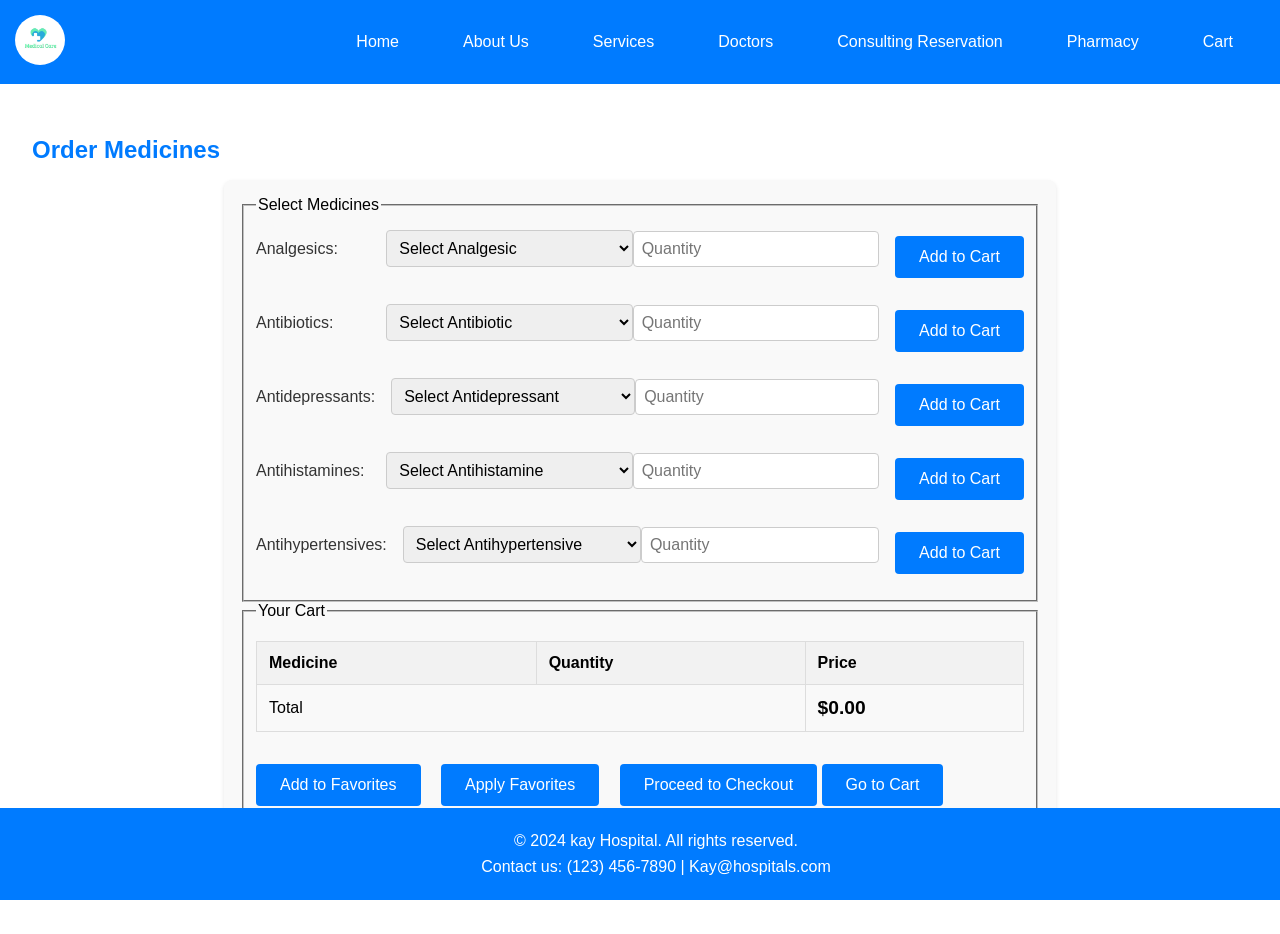
<file: pharmacy.html>
<!DOCTYPE html>
    <html lang="en">
    <head>
        <meta charset="UTF-8">
        <meta name="viewport" content="width=device-width, initial-scale=1.0">
        <title>Order Medicines - Hospital</title>
        <link rel="stylesheet" href="css/order.css">
        <link rel="icon" type="image/x-icon" href="images/business-logo-design-template-2510a832449f6d336956b5800ddbe169_screen.jpg">
        <link rel="stylesheet" href="css/styles.css">
        <link rel="stylesheet" href="css/headerstyles.css">
    </head>
    <body>
        <header>
            <div class="logo">
                <a href="index.html">
                    <img src="images/business-logo-design-template-2510a832449f6d336956b5800ddbe169_screen.jpg" alt="Logo">
                </a>
            </div>
            <div class="menu-toggle" id="mobile-menu">
                <span class="bar"></span>
                <span class="bar"></span>
                <span class="bar"></span>
            </div>
            <nav class="navbar" id="navbar">
                <ul>
                    <li><a href="index.html">Home</a></li>
                        <li><a href="about.html">About Us</a></li>
                        <li class="dropdown">
                            <a href="service.html">Services</a>
                            <div class="dropdown-menu">
                                <a href="service.html">Services</a>
                                <a href="registration.html">Registration</a>
                            </div>
                        </li>
                        <li><a href="doctors.html">Doctors</a></li>
                        <li><a href="consulting.html">Consulting Reservation</a></li>
                        <li><a href="pharmacy.html">Pharmacy</a></li>

                        <li><a href="cart.html">Cart</a></li>
                </ul>
            </nav>
        </header>
        <main class="main">
            <section class="section section--order">
                <h2 class="section__title">Order Medicines</h2>

                <form class="order-form" id="orderForm">
                    <fieldset class="form-fieldset">
                        <legend class="form-legend">Select Medicines</legend>

                        <div class="form-group">
                            <label class="form-label" for="analgesics">Analgesics:</label>
                            <select class="form-select" id="analgesics" name="analgesics">
                                <option value="" disabled selected>Select Analgesic</option>
                                <option value="aspirin">Aspirin</option>
                                <option value="ibuprofen">Ibuprofen</option>
                                <option value="paracetamol">Paracetamol</option>
                                <option value="naproxen">Naproxen</option>
                                <option value="acetaminophen">Acetaminophen</option>
                                <option value="ketoprofen">Ketoprofen</option>
                            </select>
                            <input class="form-input" type="number" id="analgesics-quantity" placeholder="Quantity" min="1">
                            <button class="form-button form-button--add" type="button" onclick="addToCart('analgesics')">Add to Cart</button>
                        </div>

                        <div class="form-group">
                            <label class="form-label" for="antibiotics">Antibiotics:</label>
                            <select class="form-select" id="antibiotics" name="antibiotics">
                                <option value="" disabled selected>Select Antibiotic</option>
                                <option value="amoxicillin">Amoxicillin</option>
                                <option value="ciprofloxacin">Ciprofloxacin</option>
                                <option value="doxycycline">Doxycycline</option>
                                <option value="azithromycin">Azithromycin</option>
                                <option value="cephalexin">Cephalexin</option>
                                <option value="clindamycin">Clindamycin</option>
                            </select>
                            <input class="form-input" type="number" id="antibiotics-quantity" placeholder="Quantity" min="1">
                            <button class="form-button form-button--add" type="button" onclick="addToCart('antibiotics')">Add to Cart</button>
                        </div>

                        <div class="form-group">
                            <label class="form-label" for="antidepressants">Antidepressants:</label>
                            <select class="form-select" id="antidepressants" name="antidepressants">
                                <option value="" disabled selected>Select Antidepressant</option>
                                <option value="sertraline">Sertraline</option>
                                <option value="fluoxetine">Fluoxetine</option>
                                <option value="venlafaxine">Venlafaxine</option>
                                <option value="duloxetine">Duloxetine</option>
                                <option value="escitalopram">Escitalopram</option>
                                <option value="paroxetine">Paroxetine</option>
                            </select>
                            <input class="form-input" type="number" id="antidepressants-quantity" placeholder="Quantity" min="1">
                            <button class="form-button form-button--add" type="button" onclick="addToCart('antidepressants')">Add to Cart</button>
                        </div>

                        <div class="form-group">
                            <label class="form-label" for="antihistamines">Antihistamines:</label>
                            <select class="form-select" id="antihistamines" name="antihistamines">
                                <option value="" disabled selected>Select Antihistamine</option>
                                <option value="loratadine">Loratadine</option>
                                <option value="cetirizine">Cetirizine</option>
                                <option value="diphenhydramine">Diphenhydramine</option>
                                <option value="fexofenadine">Fexofenadine</option>
                            </select>
                            <input class="form-input" type="number" id="antihistamines-quantity" placeholder="Quantity" min="1">
                            <button class="form-button form-button--add" type="button" onclick="addToCart('antihistamines')">Add to Cart</button>
                        </div>

                        <div class="form-group">
                            <label class="form-label" for="antihypertensives">Antihypertensives:</label>
                            <select class="form-select" id="antihypertensives" name="antihypertensives">
                                <option value="" disabled selected>Select Antihypertensive</option>
                                <option value="lisinopril">Lisinopril</option>
                                <option value="atenolol">Atenolol</option>
                                <option value="losartan">Losartan</option>
                                <option value="amlodipine">Amlodipine</option>
                                <option value="metoprolol">Metoprolol</option>
                                <option value="hydrochlorothiazide">Hydrochlorothiazide</option>
                            </select>
                            <input class="form-input" type="number" id="antihypertensives-quantity" placeholder="Quantity" min="1">
                            <button class="form-button form-button--add" type="button" onclick="addToCart('antihypertensives')">Add to Cart</button>
                        </div>
                    </fieldset>

                    <fieldset class="form-fieldset">
                        <legend class="form-legend">Your Cart</legend>
                        <table class="cart-table">
                            <thead>
                                <tr>
                                    <th>Medicine</th>
                                    <th>Quantity</th>
                                    <th>Price</th>
                                </tr>
                            </thead>
                            <tbody id="cartItems">
                                
                            </tbody>
                            <tfoot>
                                <tr>
                                    <td colspan="2">Total</td>
                                    <td id="cartTotal">$0.00</td>
                                </tr>
                            </tfoot>
                        </table>
                        <button class="form-button form-button--secondary" type="button" onclick="saveToFavorites()">Add to Favorites</button>
                        <button class="form-button form-button--secondary" type="button" onclick="applyFavorites()">Apply Favorites</button>
                        <button class="form-button" type="button" onclick="proceedToCheckout()">Proceed to Checkout</button>
                        <button class="form-button form-button--cart" type="button" onclick="goToCartPage()">Go to Cart</button>


                    </fieldset>
                </form>
            </section>
            
        </main>
        <br>
        <br>
        <footer class="footer">
            <p class="footer__text">&copy; 2024 kay Hospital. All rights reserved.</p>
            <p class="footer__text">Contact us: (123) 456-7890 | Kay@hospitals.com</p>
        </footer>
        <script src="./css/js/headerscript.js"></script>
        <script src="./scripts/order.js"></script>
    </body>
    </html>
</file>
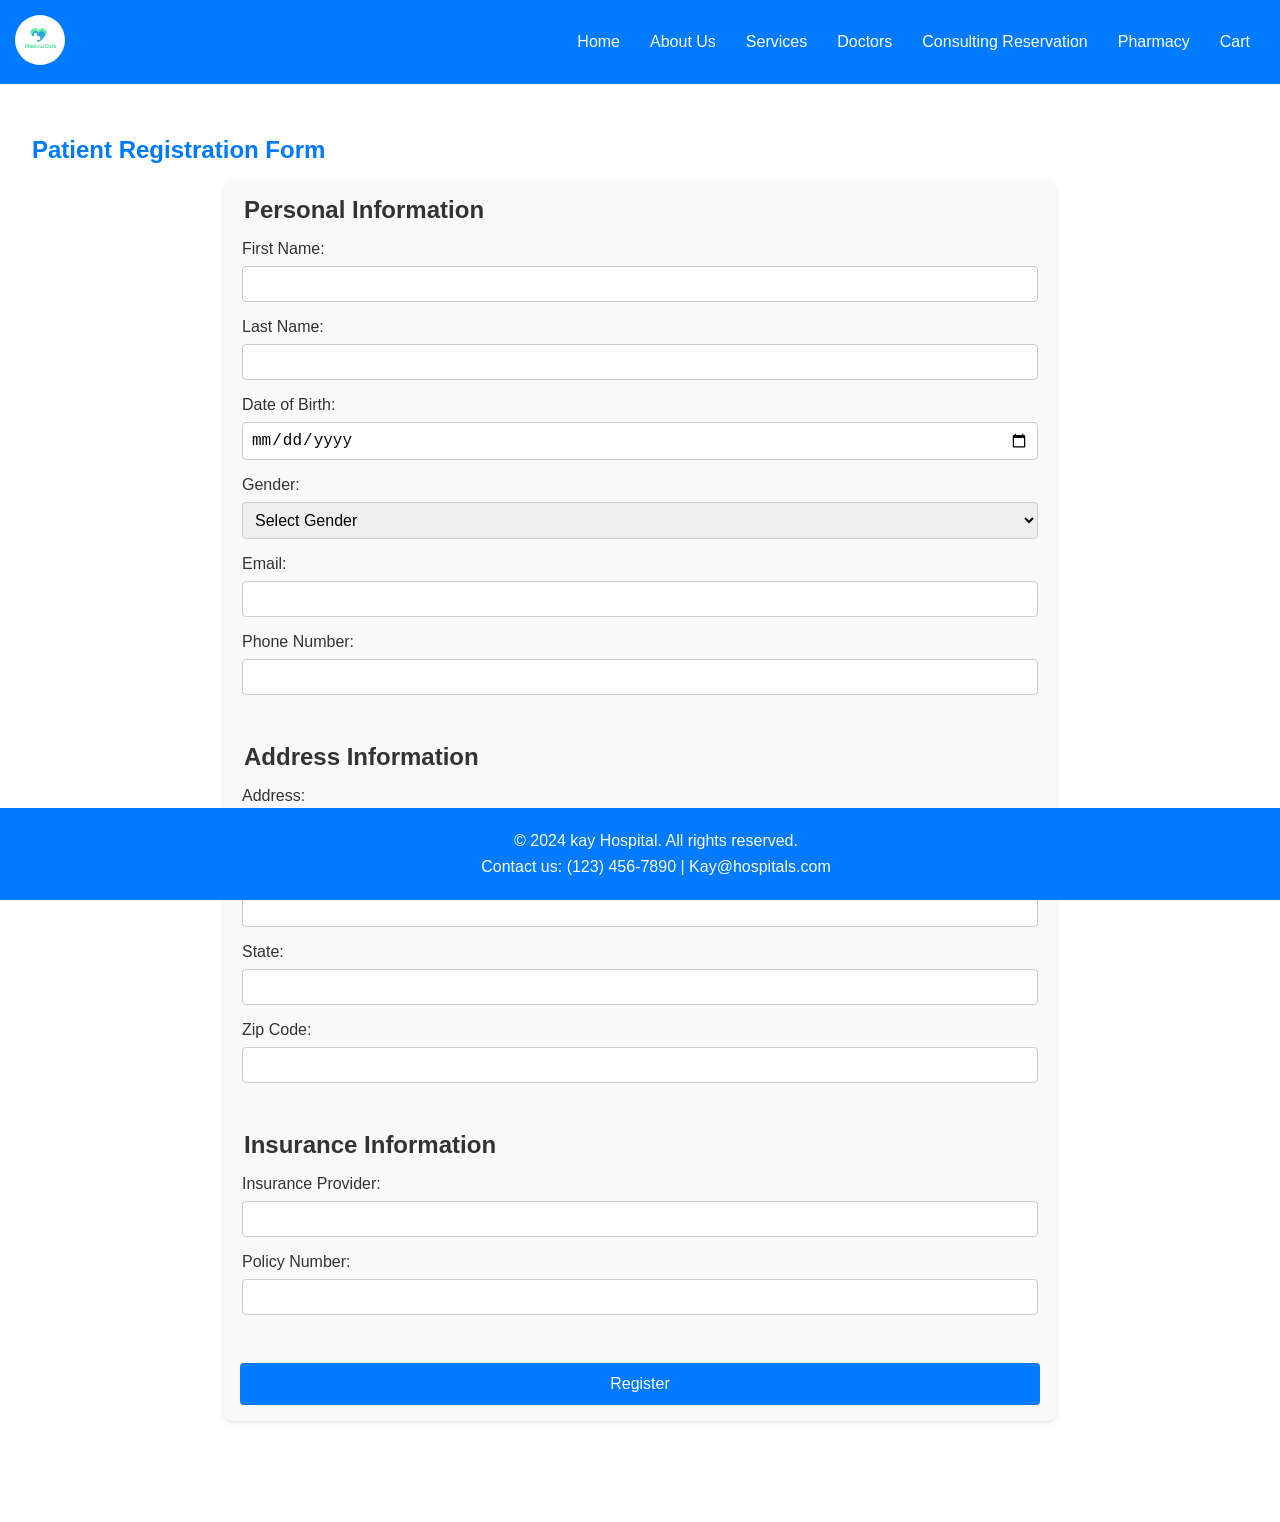
<file: registration.html>
<!DOCTYPE html>
<html lang="en">
<head>
    <meta charset="UTF-8">
    <meta name="viewport" content="width=device-width, initial-scale=1.0">
    <title>Patient Registration - Hospital</title>
    <link rel="stylesheet" href="css/registration.css">
    <link rel="icon" type="image/x-icon" href="images/business-logo-design-template-2510a832449f6d336956b5800ddbe169_screen.jpg">
    <link rel="stylesheet" href="css/styles.css">
    <link rel="stylesheet" href="css/headerstyles.css">
</head> 
<body>
    <header>
        <div class="logo" id="logo">
            <a href="index.html">
                <img id="logo" src="images/business-logo-design-template-2510a832449f6d336956b5800ddbe169_screen.jpg" alt="Logo">
            </a>
            
        </div>
        <div class="menu-toggle" id="mobile-menu">
            <span class="bar"></span>
            <span class="bar"></span>
            <span class="bar"></span>
        </div>

        <nav class="navbar" id="navbar">
            <ul>
                <li><a href="index.html">Home</a></li>
                    <li><a href="about.html">About Us</a></li>
                    <li class="dropdown">
                        <a href="service.html">Services</a>
                        <div class="dropdown-menu">
                            <a href="service.html">Services</a>
                            <a href="registration.html">Registration</a>
                        </div>
                    </li>
                    <li><a href="doctors.html">Doctors</a></li>
                    <li><a href="consulting.html">Consulting Reservation</a></li>
                    <li><a href="pharmacy.html">Pharmacy</a></li>

                    <li><a href="cart.html">Cart</a></li>
            </ul>
        </nav>
    </header>
    <main class="main">
        <section class="section section--registration">
            <h2 class="section__title">Patient Registration Form</h2>
            <form class="registration-form" id="registrationForm">
                <fieldset class="form-fieldset">
                    <legend class="form-legend">Personal Information</legend>

                    <div class="form-group">
                        <label class="form-label" for="firstName">First Name:</label>
                        <input class="form-input" type="text" id="firstName" name="firstName" required>
                    </div>

                    <div class="form-group">
                        <label class="form-label" for="lastName">Last Name:</label>
                        <input class="form-input" type="text" id="lastName" name="lastName" required>
                    </div>

                    <div class="form-group">
                        <label class="form-label" for="dob">Date of Birth:</label>
                        <input class="form-input" type="date" id="dob" name="dob" required>
                    </div>

                    <div class="form-group">
                        <label class="form-label" for="gender">Gender:</label>
                        <select class="form-select" id="gender" name="gender" required>
                            <option value="" disabled selected>Select Gender</option>
                            <option value="male">Male</option>
                            <option value="female">Female</option>
                            <option value="other">Other</option>
                        </select>
                    </div>

                    <div class="form-group">
                        <label class="form-label" for="email">Email:</label>
                        <input class="form-input" type="email" id="email" name="email" required>
                    </div>

                    <div class="form-group">
                        <label class="form-label" for="phone">Phone Number:</label>
                        <input class="form-input" type="tel" id="phone" name="phone" required>
                    </div>
                </fieldset>

                <fieldset class="form-fieldset">
                    <legend class="form-legend">Address Information</legend>

                    <div class="form-group">
                        <label class="form-label" for="address">Address:</label>
                        <input class="form-input" type="text" id="address" name="address" required>
                    </div>

                    <div class="form-group">
                        <label class="form-label" for="city">City:</label>
                        <input class="form-input" type="text" id="city" name="city" required>
                    </div>

                    <div class="form-group">
                        <label class="form-label" for="state">State:</label>
                        <input class="form-input" type="text" id="state" name="state" required>
                    </div>

                    <div class="form-group">
                        <label class="form-label" for="zip">Zip Code:</label>
                        <input class="form-input" type="text" id="zip" name="zip" required>
                    </div>
                </fieldset>

                <fieldset class="form-fieldset">
                    <legend class="form-legend">Insurance Information</legend>

                    <div class="form-group">
                        <label class="form-label" for="insuranceProvider">Insurance Provider:</label>
                        <input class="form-input" type="text" id="insuranceProvider" name="insuranceProvider" required>
                    </div>

                    <div class="form-group">
                        <label class="form-label" for="policyNumber">Policy Number:</label>
                        <input class="form-input" type="text" id="policyNumber" name="policyNumber" required>
                    </div>
                </fieldset>

                <button class="form-button" type="submit">Register</button>
            </form>
        </section>
    </main>
    <br>
    <br>
    <footer class="footer">
        <p class="footer__text">&copy; 2024 kay Hospital. All rights reserved.</p>
        <p class="footer__text">Contact us: (123) 456-7890 | Kay@hospitals.com</p>
    </footer>
    <script src="./css/js/headerscript.js"></script>
    <script src="./scripts/registration.js"></script>
</body>
</html>
</file>
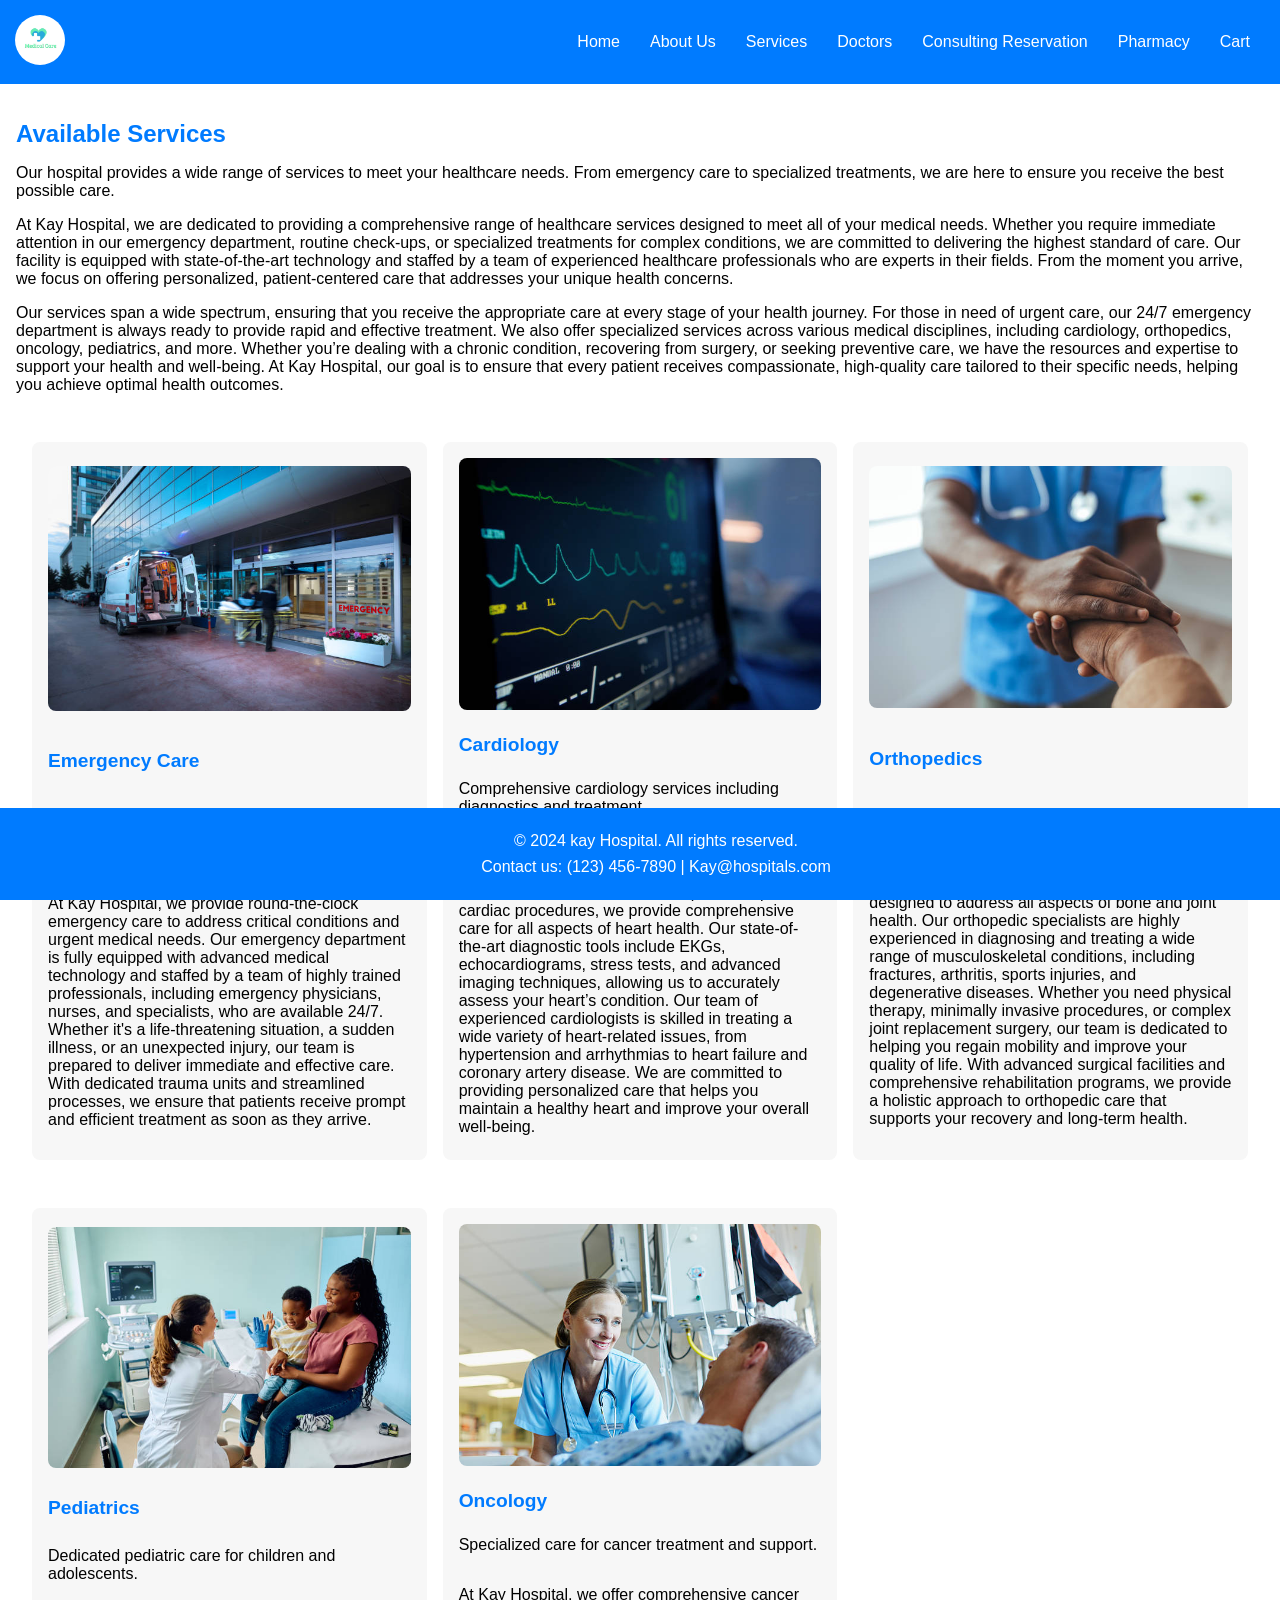
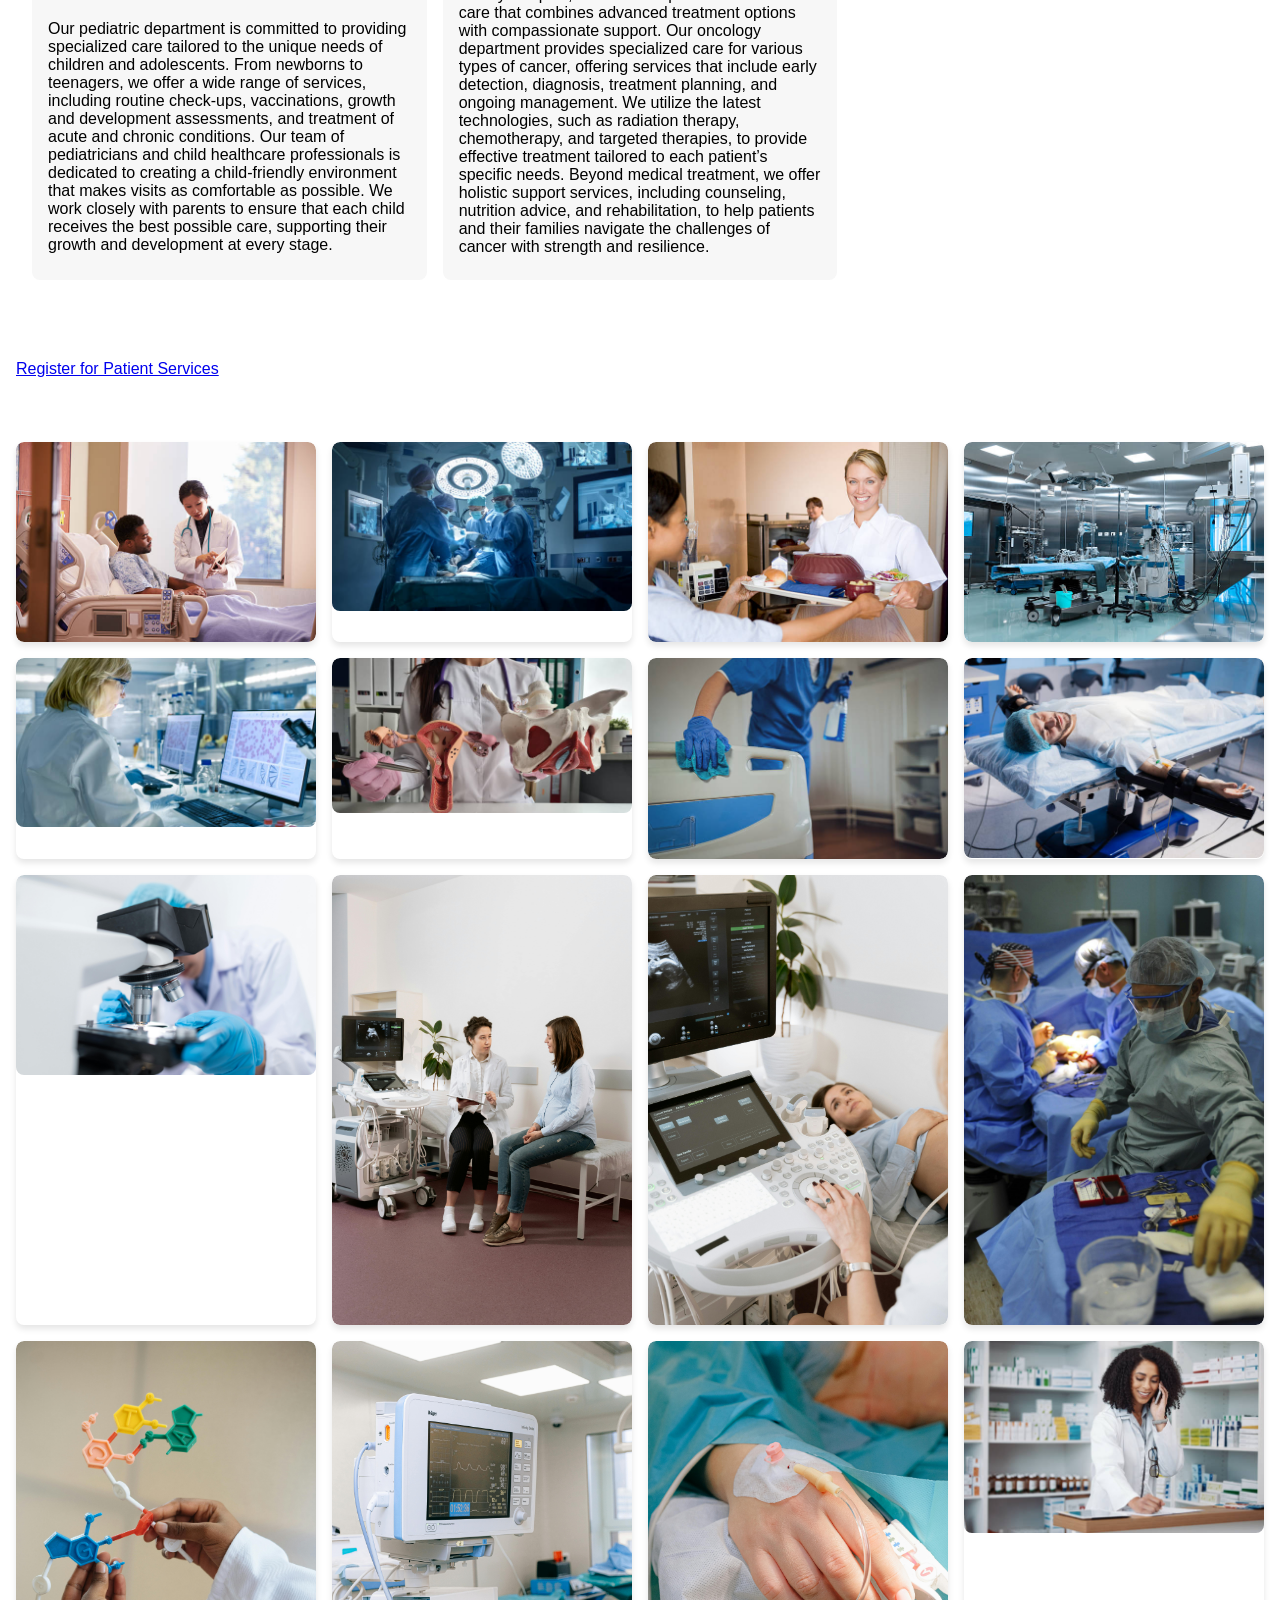
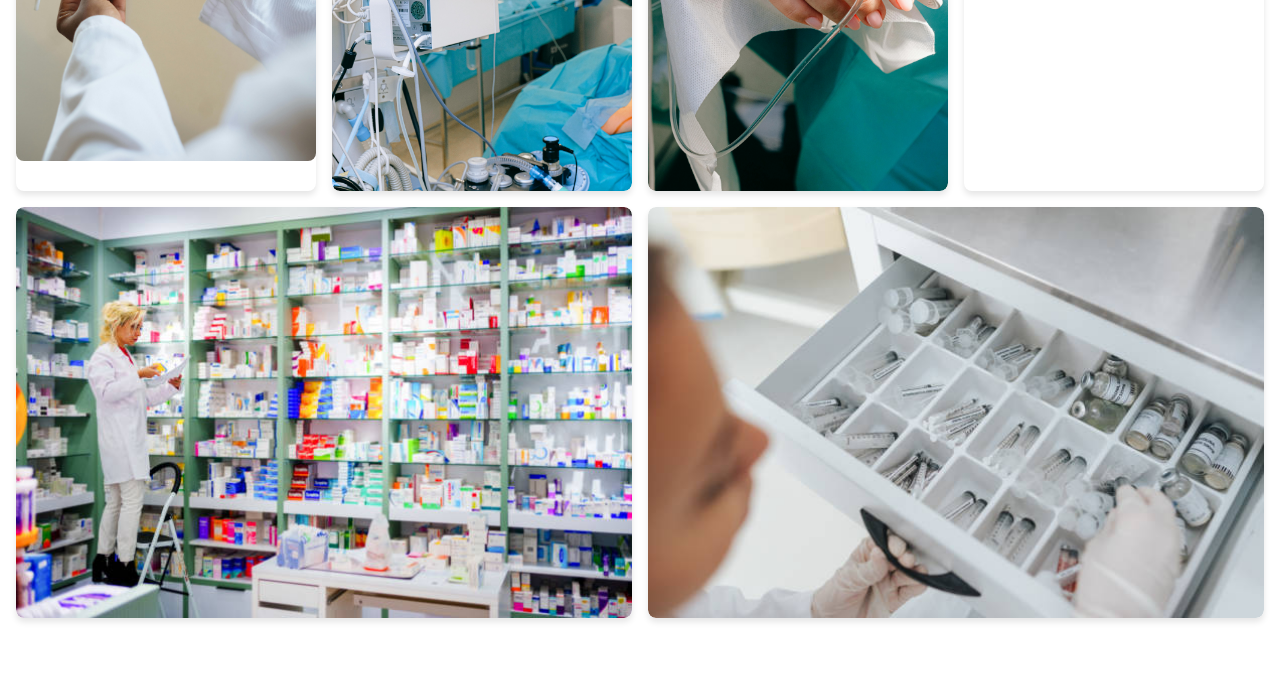
<file: service.html>
<!DOCTYPE html>
<html lang="en">
<head>
    <meta charset="UTF-8">
    <meta name="viewport" content="width=device-width, initial-scale=1.0">
    <title>Services - Hospital</title>
    <link rel="stylesheet" href="css/service.css">
    <link rel="icon" type="image/x-icon" href="images/business-logo-design-template-2510a832449f6d336956b5800ddbe169_screen.jpg">

    <link rel="stylesheet" href="css/styles.css">
    <link rel="stylesheet" href="css/headerstyles.css">
</head>
<body>
    <header>

        <div class="logo" id="logo">
            <a href="index.html">
                <img id="logo" src="images/business-logo-design-template-2510a832449f6d336956b5800ddbe169_screen.jpg" alt="Logo">
            </a>
            
        </div>
        <div class="menu-toggle" id="mobile-menu">
            <span class="bar"></span>
            <span class="bar"></span>
            <span class="bar"></span>
        </div>

        <nav class="navbar" id="navbar">
            <ul>
                <li><a href="index.html">Home</a></li>
                    <li><a href="about.html">About Us</a></li>
                    <li class="dropdown">
                        <a href="service.html">Services</a>
                        <div class="dropdown-menu">
                            <a href="service.html">Services</a>
                            <a href="registration.html">Registration</a>
                        </div>
                    </li>
                    <li><a href="doctors.html">Doctors</a></li>
                    <li><a href="consulting.html">Consulting Reservation</a></li>
                    <li><a href="pharmacy.html">Pharmacy</a></li>
 
                    <li><a href="cart.html">Cart</a></li>
            </ul>
        </nav>
    </header>
    <main class="main">
        <section class="section section--intro">
            <h2 class="section__title">Available Services</h2>
            <p class="section__intro">
                Our hospital provides a wide range of services to meet your healthcare needs. From emergency care to specialized treatments, we are here to ensure you receive the best possible care.
            </p>
            <p class="section__intro">At Kay Hospital, we are dedicated to providing a comprehensive range of healthcare services designed to meet all of your medical needs. Whether you require immediate attention in our emergency department, routine check-ups, or specialized treatments for complex conditions, we are committed to delivering the highest standard of care. Our facility is equipped with state-of-the-art technology and staffed by a team of experienced healthcare professionals who are experts in their fields. From the moment you arrive, we focus on offering personalized, patient-centered care that addresses your unique health concerns.</p>
            <p class="section__intro">Our services span a wide spectrum, ensuring that you receive the appropriate care at every stage of your health journey. For those in need of urgent care, our 24/7 emergency department is always ready to provide rapid and effective treatment. We also offer specialized services across various medical disciplines, including cardiology, orthopedics, oncology, pediatrics, and more. Whether you’re dealing with a chronic condition, recovering from surgery, or seeking preventive care, we have the resources and expertise to support your health and well-being. At Kay Hospital, our goal is to ensure that every patient receives compassionate, high-quality care tailored to their specific needs, helping you achieve optimal health outcomes.</p>
        </section>

        <section class="section section--services">
            <div class="service">
                <img class="service__image" src="images/istockphoto-1128171354-612x612.jpg" alt="Service 1">
                <h3 class="service__title">Emergency Care</h3>
                <p class="service__description">24/7 emergency care for critical conditions and urgent medical needs.</p>
                <p class="service__description">At Kay Hospital, we provide round-the-clock emergency care to address critical conditions and urgent medical needs. Our emergency department is fully equipped with advanced medical technology and staffed by a team of highly trained professionals, including emergency physicians, nurses, and specialists, who are available 24/7. Whether it's a life-threatening situation, a sudden illness, or an unexpected injury, our team is prepared to deliver immediate and effective care. With dedicated trauma units and streamlined processes, we ensure that patients receive prompt and efficient treatment as soon as they arrive.</p>
            </div>
            <div class="service">
                <img class="service__image" src="images/istockphoto-2149642730-612x612.jpg" alt="Service 2">
                <h3 class="service__title">Cardiology</h3>
                <p class="service__description">Comprehensive cardiology services including diagnostics and treatment.</p>
                <p class="service__description">Our cardiology department offers a full range of services to diagnose, treat, and manage heart conditions. From routine check-ups to complex cardiac procedures, we provide comprehensive care for all aspects of heart health. Our state-of-the-art diagnostic tools include EKGs, echocardiograms, stress tests, and advanced imaging techniques, allowing us to accurately assess your heart’s condition. Our team of experienced cardiologists is skilled in treating a wide variety of heart-related issues, from hypertension and arrhythmias to heart failure and coronary artery disease. We are committed to providing personalized care that helps you maintain a healthy heart and improve your overall well-being.</p>
            </div>
            <div class="service">
                <img class="service__image" src="images/istockphoto-1412632045-612x612.jpg" alt="Service 3">
                <h3 class="service__title">Orthopedics</h3>
                <p class="service__description">Expert orthopedic care for bone and joint health.</p>
                <p class="service__description">Kay Hospital offers expert orthopedic care designed to address all aspects of bone and joint health. Our orthopedic specialists are highly experienced in diagnosing and treating a wide range of musculoskeletal conditions, including fractures, arthritis, sports injuries, and degenerative diseases. Whether you need physical therapy, minimally invasive procedures, or complex joint replacement surgery, our team is dedicated to helping you regain mobility and improve your quality of life. With advanced surgical facilities and comprehensive rehabilitation programs, we provide a holistic approach to orthopedic care that supports your recovery and long-term health.</p>
            </div>
            <div class="service">
                <img class="service__image" src="images/istockphoto-1496720417-612x612.jpg" alt="Service 4">
                <h3 class="service__title">Pediatrics</h3>
                <p class="service__description">Dedicated pediatric care for children and adolescents.</p>
                <p class="service__description">Our pediatric department is committed to providing specialized care tailored to the unique needs of children and adolescents. From newborns to teenagers, we offer a wide range of services, including routine check-ups, vaccinations, growth and development assessments, and treatment of acute and chronic conditions. Our team of pediatricians and child healthcare professionals is dedicated to creating a child-friendly environment that makes visits as comfortable as possible. We work closely with parents to ensure that each child receives the best possible care, supporting their growth and development at every stage.</p>
            </div>
            <div class="service">
                <img class="service__image" src="images/istockphoto-493216413-612x612.jpg" alt="Service 5">
                <h3 class="service__title">Oncology</h3>
                <p class="service__description">Specialized care for cancer treatment and support.</p>
                <p class="service__description">At Kay Hospital, we offer comprehensive cancer care that combines advanced treatment options with compassionate support. Our oncology department provides specialized care for various types of cancer, offering services that include early detection, diagnosis, treatment planning, and ongoing management. We utilize the latest technologies, such as radiation therapy, chemotherapy, and targeted therapies, to provide effective treatment tailored to each patient’s specific needs. Beyond medical treatment, we offer holistic support services, including counseling, nutrition advice, and rehabilitation, to help patients and their families navigate the challenges of cancer with strength and resilience.</p>
            </div>
        </section>

        <section class="section section--register">
            <a class="register-link" href="registration.html">Register for Patient Services</a>
        </section>
    </main>



    <section class="gallery">
        <div class="gallery-item" style="--index: 1;">
            <img src="images/istockphoto-504477658-612x612.jpg" alt="Gallery Image 1">
        </div>
        <div class="gallery-item" style="--index: 2;">
            <img src="images/istockphoto-864573868-612x612.jpg" alt="Gallery Image 2">
        </div>
        <div class="gallery-item" style="--index: 3;">
            <img src="images/istockphoto-179244680-612x612.jpg" alt="Gallery Image 3">
        </div>
        <div class="gallery-item" style="--index: 4;">
            <img src="images/istockphoto-531241641-612x612.jpg" alt="Gallery Image 4">
        </div>
        <div class="gallery-item" style="--index: 5;">
            <img src="images/istockphoto-949967784-612x612.jpg" alt="Gallery Image 5">
        </div>
        <div class="gallery-item" style="--index: 6;">
            <img src="images/istockphoto-1941321210-612x612.jpg" alt="Gallery Image 6">
        </div>
        <div class="gallery-item" style="--index: 7;">
            <img src="images/istockphoto-1989923022-612x612.jpg" alt="Gallery Image 7">
        </div>
        <div class="gallery-item" style="--index: 8;">
            <img src="images/istockphoto-2154816929-612x612.jpg" alt="Gallery Image 8">
        </div>
        <div class="gallery-item" style="--index: 9;">
            <img src="images/pexels-chokniti-khongchum-1197604-3938022.jpg" alt="Gallery Image 9">
        </div>
        <div class="gallery-item" style="--index: 10;">
            <img src="images/pexels-mart-production-7088526.jpg" alt="Gallery Image 10">
        </div>
        <div class="gallery-item" style="--index: 11;">
            <img src="images/pexels-mart-production-7088841.jpg" alt="Gallery Image 11">
        </div>
        <div class="gallery-item" style="--index: 12;">
            <img src="images/pexels-pixabay-263337.jpg" alt="Gallery Image 12">
        </div>
        <div class="gallery-item" style="--index: 13;">
            <img src="images/pexels-rethaferguson-3825527.jpg" alt="Gallery Image 13">
        </div>
        <div class="gallery-item" style="--index: 14;">
            <img src="images/pexels-shvetsa-3844581.jpg" alt="Gallery Image 14">
        </div>
        <div class="gallery-item" style="--index: 15;">
            <img src="images/pexels-shvetsa-3845115.jpg" alt="Gallery Image 15">
        </div>
        <div class="gallery-item" style="--index: 16;">
            <img src="images/istockphoto-1494587239-612x612.jpg" alt="Gallery Image 16">
        </div>
        <div class="gallery-item" style="--index: 17;">
            <img src="images/istockphoto-2097654351-612x612.jpg" alt="Gallery Image 17">
        </div>
        <div class="gallery-item" style="--index: 18;">
            <img src="images/istockphoto-2150864164-612x612.jpg" alt="Gallery Image 18">
        </div>
    </section>
    <br>
    <br>
    <br>

    <footer class="footer">
        <p class="footer__text">&copy; 2024 kay Hospital. All rights reserved.</p>
        <p class="footer__text">Contact us: (123) 456-7890 | Kay@hospitals.com</p>
    </footer>
    <script src="./css/js/headerscript.js"></script>
</body>
</html>
</file>
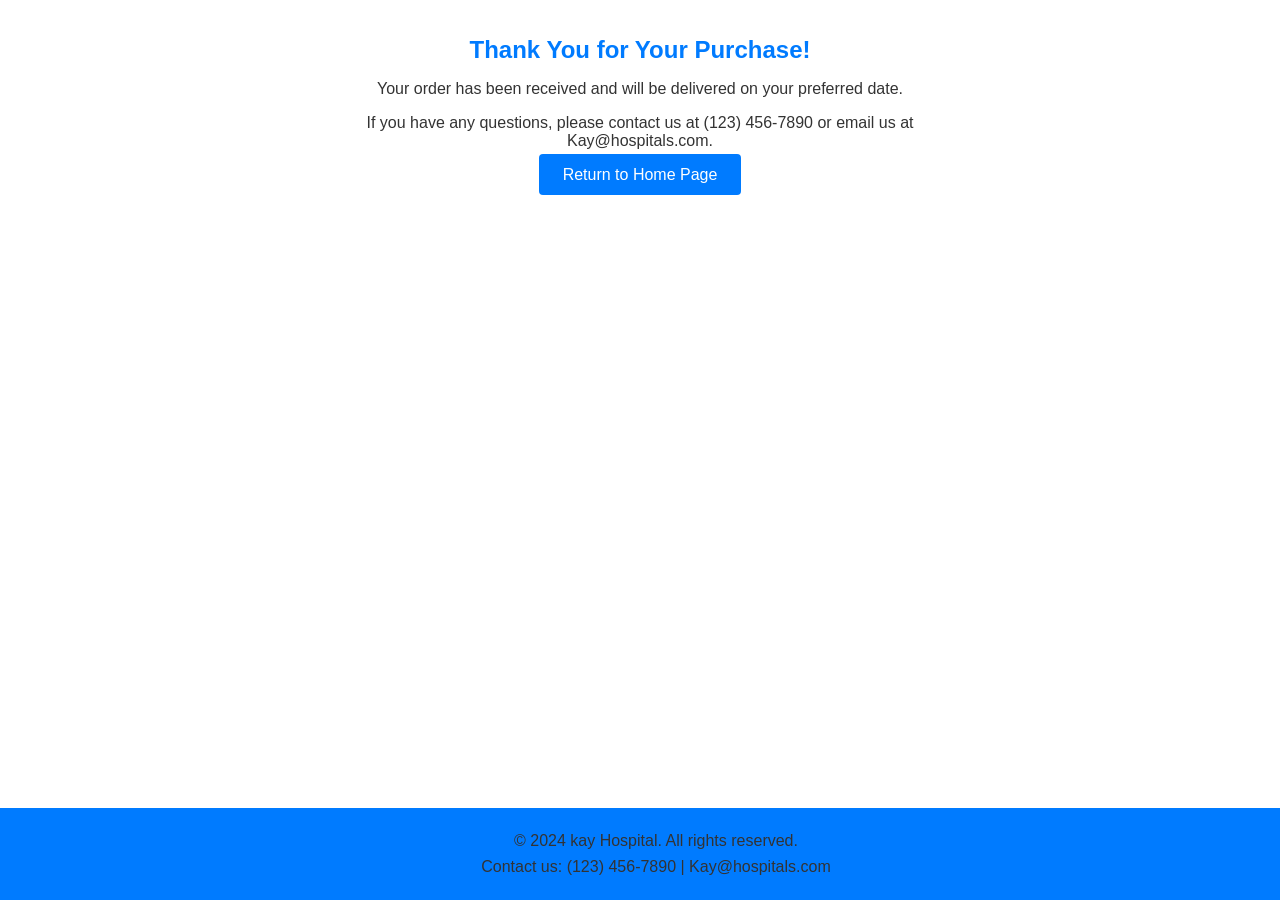
<file: thankyou.html>
<!DOCTYPE html>
    <html lang="en">
    <head>
        <meta charset="UTF-8">
        <meta name="viewport" content="width=device-width, initial-scale=1.0">
        <title>Thank You - Kay Hospital Pharmacy</title>
        <link rel="stylesheet" href="css/thankyou.css">
        <link rel="icon" type="image/x-icon" href="images/business-logo-design-template-2510a832449f6d336956b5800ddbe169_screen.jpg">
        <link rel="stylesheet" href="css/styles.css">
        
    </head>
    <body>
        

        <main class="main">
            <section class="section section--thankyou">
                <h2>Thank You for Your Purchase!</h2>
                <p>Your order has been received and will be delivered on your preferred date.</p>
                <p>If you have any questions, please contact us at (123) 456-7890 or email us at Kay@hospitals.com.</p>
                <a href="index.html" class="form-button">Return to Home Page</a>
            </section>
        </main>
    

        <footer class="footer">
            <p class="footer__text">&copy; 2024 kay Hospital. All rights reserved.</p>
            <p class="footer__text">Contact us: (123) 456-7890 | Kay@hospitals.com</p>
        </footer>
        
    </body>
    </html>
</file>
<file: css/styles.css>
.body {
    font-family: Arial, sans-serif;
    margin: 0;
    padding: 0;
}

.main {
    padding: 1rem;
}

.section {
    margin-bottom: 2rem;
}

.section__title {
    color: #007BFF;
    font-size: 1.5rem;
    margin-bottom: 1rem;
}

.section__text {
    margin-bottom: 1rem;
    font-size: 1rem;
    color: #333;
}

.section__image {
    max-width: 100%;
    height: auto;
}

.service {
    margin-bottom: 2rem;
}

.service__image {
    max-width: 100%;
    height: auto;
}

.service__title {
    color: #007BFF;
    margin-top: 0.5rem;
}

.service__text {
    margin-bottom: 1rem;
}

.section__content, .service {
    display: flex;
    align-items: center;
    margin-bottom: 2rem;
    flex-wrap: wrap; /* Allows wrapping on smaller screens */
}

.section__text, .service__text, .list__iteml {
    flex: 1;
    padding: 1rem;
    font-size: 1rem;
    color: #333;
}

/* Animation */
.animated-text {
    opacity: 0;
    transform: translateX(50px);
    animation: fadeInRight 1s forwards;
}

@keyframes fadeInRight {
    to {
        opacity: 1;
        transform: translateX(0);
    }
}

/* Responsive Styles */
@media (max-width: 768px) {
    .section__content, .service {
        flex-direction: column; /* Stack content vertically on mobile */
    }

    .section__text, .service__text {
        text-align: center;
        margin-top: 1rem; /* Add space between image and text */
        animation: fadeInUp 1s forwards;
    }
}

@keyframes fadeInUp {
    to {
        opacity: 1;
        transform: translateY(0);
    }
}

.list {
    padding-left: 1.5rem;
}

.list--bullet {
    list-style-type: disc;
}

.list--numbered {
    list-style-type: decimal;
}

.list__item {
    margin-bottom: 0.5rem;
}

.footer {
    background-color: #007BFF;
    color: white;
    text-align: center;
    padding: 1rem;
    position: fixed;
    bottom: 0;
    width: 100%;
}

.footer__text {
    margin: 0.5rem 0;
}

.responsive-image {
    max-width: 100%;
    height: auto;
}

h1, h2, h3 {
    color: #007BFF;
}

.mt {
    color: white;
}


/* Hero section */
.hero {
    position: relative;
    width: 100%;
    height: 100vh; /* Full height of the viewport */
    display: flex;
    align-items: center; /* Center the content vertically */
    justify-content: center; /* Center the content horizontally */
    color: white;
    text-align: center;
    overflow: hidden;
}

/* Hero image */
.hero-image {
    position: absolute;
    width: 100%;
    height: 100%;
    object-fit: cover; /* Ensures the image covers the section */
    z-index: 1;
}

/* Hero content */
.hero-content {
    position: relative;
    z-index: 2;
    background-color: rgba(0, 0, 0, 0.5); /* Semi-transparent background */
    padding: 20px;
    border-radius: 10px;
}

.hero h1 {
    font-size: 3rem;
    margin-bottom: 20px;
}

.hero p {
    font-size: 1.5rem;
}

/* Responsive Styles */
@media (max-width: 768px) {
    .hero h1 {
        font-size: 2rem;
    }

    .hero p {
        font-size: 1.2rem;
    }
}

.last-section {
    text-align: justify;
    display: flex;
    flex-direction: column;
    align-items: center;
    width: 60%; /* Centralize the content by setting a reasonable width */
    margin: 0 auto; /* Center the section on the page */
    padding: 1rem; /* Add some padding for better spacing */
}

.list--bullet,
.list--numbered {
    text-align: justify;
    width: 45%; /* Full width for the lists to align with the section */
    padding: 0; /* Remove any default padding */
    margin: 0; /* Remove default margins */
}

.list__iteml {
    margin-bottom: 1rem; /* Add some space between list items */
}

.list--numbered {
    margin-top: 2rem; /* Add space above the numbered list */
}
</file>
<file: css/headerstyles.css>
body {
  margin: 0;
  font-family: 'Arial', sans-serif;
}

/* Header styles */
header {
  background-color: #007BFF;
  color: white;
  padding: 15px;
  display: flex;
  justify-content: space-between;
  align-items: center;
  position: relative;
  z-index: 1000; /* Ensure header is above other content */
}

/* Logo styles */
.logo img {
  max-width: 50px;
  height: auto;
  margin-right: 10px;
  border-radius: 50%;
}

.logo {
  display: flex;
  align-items: center;
}

/* Navbar styles */
.navbar {
  display: flex;
  z-index: 1001; /* Ensure navbar is above other content */
}

.navbar ul {
  list-style: none;
  display: flex;
}

.navbar li {
  margin: 0 15px;
}

.navbar a {
  text-decoration: none;
  color: white;
}

/* Mobile Menu Styles */
.menu-toggle {
  display: none;
  flex-direction: column;
  cursor: pointer;
  z-index: 1001; /* Ensure toggle is above other content */
}

.bar {
  height: 3px;
  width: 25px;
  background-color: white;
  margin: 6px 0;
}

/* Dropdown styles */
.dropdown {
  position: relative;
}

.dropdown-menu {
  display: none;
  position: absolute;
  top: 100%;
  left: 0;
  background-color: #001a00;
  list-style: none;
  padding: 0;
  margin: 0;
  z-index: 1002; /* Ensure dropdown is above other content */
}

.dropdown-menu a {
  padding: 10px;
  text-decoration: none;
  color: white;
  text-align: center;
}

.dropdown:hover .dropdown-menu,
.dropdown:focus-within .dropdown-menu {
  display: flex;
  flex-direction: column;
}

/* For mobile view, show the dropdown on click */
@media screen and (max-width: 600px) {
  .dropdown:focus .dropdown-menu {
      display: flex;
      flex-direction: column;
  }
}

/* Responsive Styles */
@media screen and (max-width: 600px) {
  .menu-toggle {
      display: flex;
  }

  .navbar {
      display: none;
      flex-direction: column;
      width: 100%;
      position: absolute;
      top: 60px;
      left: 0;
      background-color: #007BFF;
      z-index: 1001; /* Ensure navbar is above other content */
  }

  .navbar.show {
      display: flex;
  }

  .navbar ul {
      flex-direction: column;
      align-items: center;
  }

  .navbar li {
      margin: 10px 0;
  }
}

/* Hero section */
.hero {
  position: relative;
  width: 100%;
  height: 100vh; /* Full height of the viewport */
  display: flex;
  align-items: center;
  justify-content: center;
  color: white;
  text-align: center;
  overflow: hidden;
}

.hero-image {
  position: absolute;
  width: 100%;
  height: 100%;
  object-fit: cover; /* Ensures the image covers the section */
  z-index: 1;
}

.hero-content {
  position: relative;
  z-index: 2;
  background-color: rgba(0, 0, 0, 0.5); /* Semi-transparent background */
  padding: 20px;
  border-radius: 10px;
}

.hero h1 {
  font-size: 3rem;
  margin-bottom: 20px;
}

.hero p {
  font-size: 1.5rem;
}

@media (max-width: 768px) {
  .hero h1 {
      font-size: 2rem;
  }

  .hero p {
      font-size: 1.2rem;
  }
}
</file>
<file: css/about.css>
/* General Styles */
body {
    font-family: Arial, sans-serif;
    margin: 0;
    padding: 0;
    box-sizing: border-box;
}

.header, .main, .footer {
    max-width: 1200px;
    margin: 0 auto;
    padding: 1rem;
}

.logo img {
    width: 100px;
    height: auto;
}

.navbar ul {
    list-style: none;
    padding: 0;
}

.navbar ul li {
    display: inline-block;
    margin-right: 1rem;
}

.section--branches {
    background-color: #f9f9f9;
    padding: 1rem;
}

.section--summary {
    background-color: #fff;
    padding: 1rem;
}

.branch {
    margin-bottom: 2rem;
}

.branch__name {
    color: #007BFF;
    margin-top: 0.5rem;
}

.branch__map {
    width: 100%;
    height: auto;
    margin: 0.5rem 0;
}

.branch__description {
    margin: 0.5rem 0;
}

.summary-table {
    width: 100%;
    border-collapse: collapse;
    margin-top: 1rem;
}

.summary-table th,
.summary-table td {
    border: 1px solid #ccc;
    padding: 0.5rem;
    text-align: left;
}

.summary-table th {
    background-color: #007BFF;
    color: white;
}

.summary-table tfoot td {
    text-align: center;
    font-weight: bold;
}

/* Media Queries for Mobile Responsiveness */
@media (max-width: 768px) {
    .navbar ul {
        display: flex;
        flex-direction: column;
        align-items: center;
    }

    .navbar ul li {
        margin: 0;
        margin-bottom: 1rem;
    }

    .branch__map {
        width: 100%;
        height: auto;
    }

    .summary-table th, 
    .summary-table td {
        font-size: 0.9rem;
        padding: 0.3rem;
    }
}

@media (max-width: 480px) {
    .header, .main, .footer {
        padding: 0.5rem;
    }

    .navbar ul li {
        margin-bottom: 0.5rem;
    }

    .branch__name {
        font-size: 1.2rem;
    }

    .summary-table th, 
    .summary-table td {
        font-size: 0.8rem;
        padding: 0.2rem;
    }

    .summary-table tfoot td {
        font-size: 0.9rem;
    }
}

/* CSS Animations */
@keyframes fadeIn {
    from { opacity: 0; }
    to { opacity: 1; }
}

@keyframes slideUp {
    from { transform: translateY(20px); opacity: 0; }
    to { transform: translateY(0); opacity: 1; }
}

.animate-fade-in {
    animation: fadeIn 2s ease-in-out;
}

.animate-slide-up {
    animation: slideUp 1.5s ease-out;
}
</file>
<file: css/cart.css>
/* Base Styles */
body {
    font-family: Arial, sans-serif;
    margin: 0;
    padding: 0;
    background-color: #f4f4f4;
}

header {
    background-color: #007bff;
    color: white;
    padding: 1rem;
    text-align: center;
    display: flex;
    justify-content: space-between;
    align-items: center;
}

.logo img {
    height: 50px;
}

.cart-section {
    max-width: 900px;
    margin: 2rem auto;
    background-color: #fff;
    padding: 1.5rem;
    border-radius: 8px;
    box-shadow: 0 2px 4px rgba(0, 0, 0, 0.1);
}

.cart-section__title {
    font-size: 1.5rem;
    margin-bottom: 1rem;
    color: #333;
}

.cart-table {
    width: 100%;
    border-collapse: collapse;
    margin-bottom: 1.5rem;
}

.cart-table th,
.cart-table td {
    padding: 0.75rem;
    border: 1px solid #ddd;
    text-align: left;
}

.cart-table th {
    background-color: #f2f2f2;
    font-weight: bold;
}

#cartTotal {
    font-weight: bold;
    font-size: 1.2rem;
}

.quantity-input {
    width: 50px;
    padding: 0.3rem;
    border: 1px solid #ccc;
    border-radius: 4px;
    text-align: center;
}

.remove-button {
    background-color: #dc3545;
    color: white;
    padding: 0.5rem 1rem;
    border: none;
    border-radius: 4px;
    cursor: pointer;
}

.remove-button:hover {
    background-color: #c82333;
}

.checkout-button {
    background-color: #28a745;
    color: white;
    padding: 0.75rem 1.5rem;
    border: none;
    border-radius: 4px;
    cursor: pointer;
}

.checkout-button:hover {
    background-color: #218838;
}

.footer {
    text-align: center;
    padding: 1rem;
    background-color: #007bff;
    color: white;
    margin-top: 2rem;
}

.footer__text {
    margin: 0.5rem 0;
}

/* Mobile Styles */
@media (max-width: 768px) {
    header {
        flex-direction: column;
        text-align: center;
    }

    .cart-section {
        padding: 1rem;
        margin: 1rem;
    }

    .cart-section__title {
        font-size: 1.2rem;
        text-align: center;
    }

    .cart-table {
        width: 100%;
        display: block;
        overflow-x: auto;
        white-space: nowrap;
    }

    .cart-table th,
    .cart-table td {
        padding: 0.5rem;
        font-size: 0.9rem;
    }

    .checkout-button {
        width: 100%;
        padding: 1rem;
        margin-top: 1rem;
    }
}

@media (max-width: 480px) {
    .cart-section {
        margin: 1rem 0.5rem;
        padding: 0.5rem;
    }

    .cart-table th,
    .cart-table td {
        font-size: 0.8rem;
    }

    .checkout-button {
        padding: 0.75rem;
        font-size: 1rem;
    }
}

 /* Base Styles
.navbar ul {
    list-style: none;
    padding: 0;
    margin: 0;
    display: flex;
}

.navbar li {
    margin-right: 20px;
}

.navbar a {
    text-decoration: none;
    color: white;
    padding: 10px;
    display: block;
}

.menu-toggle {
    display: none;
    cursor: pointer;
    flex-direction: column;
    gap: 5px;
}

.menu-toggle .bar {
    width: 25px;
    height: 3px;
    background-color: white;
}

/* Mobile Styles */
 /* @media (max-width: 768px) {
    .navbar ul {
        flex-direction: column;
        align-items: center;
        background-color: #007bff;
        position: absolute;
        top: 60px;
        left: -100%;
        width: 100%;
        transition: left 0.3s ease;
    }

    .navbar ul.active {
        left: 0;
    }

    .navbar li {
        margin: 10px 0;
    }

    .menu-toggle {
        display: flex;
    }
} */
</file>
<file: css/checkout.css>
body {
    margin: 0;
    font-family: Arial, sans-serif;
}

.main {
    padding: 1rem;
}

.section--checkout {
    max-width: 800px;
    margin: 0 auto;
}

.section__title {
    text-align: center;
    margin-bottom: 2rem;
}

.order-summary {
    margin-bottom: 2rem;
}

.cart-table {
    width: 100%;
    border-collapse: collapse;
}

.cart-table th,
.cart-table td {
    border: 1px solid #ddd;
    padding: 0.75rem;
    text-align: left;
}

.cart-table th {
    background-color: #f2f2f2;
}

.checkout-form {
    display: flex;
    flex-direction: column;
}

.checkout-form h3 {
    margin-top: 1.5rem;
    margin-bottom: 0.5rem;
}

.checkout-form label {
    margin-bottom: 0.25rem;
    font-weight: bold;
}

.checkout-form input,
.checkout-form textarea {
    padding: 0.5rem;
    margin-bottom: 1rem;
    border: 1px solid #ccc;
    border-radius: 4px;
}

.checkout-form textarea {
    resize: vertical;
}

.form-button {
    padding: 0.75rem;
    background-color: #007bff;
    color: white;
    border: none;
    border-radius: 4px;
    cursor: pointer;
    margin-top: 1rem;
}

.form-button:hover {
    background-color: #0056b3;
}
</file>
<file: css/consulting.css>
.section--reservation {
    padding: 1rem;
    background-color: #fff;
}

.reservation-form {
    max-width: 600px;
    margin: 0 auto;
    padding: 1rem;
    background-color: #f9f9f9;
    border-radius: 8px;
    box-shadow: 0 2px 4px rgba(0, 0, 0, 0.1);
}

.form-label {
    display: block;
    margin-bottom: 0.5rem;
    font-weight: bold;
}

.form-input,
.form-select,
.form-textarea {
    width: 100%;
    padding: 0.5rem;
    margin-bottom: 1rem;
    border: 1px solid #ccc;
    border-radius: 4px;
    box-sizing: border-box;
}

.form-input:focus,
.form-select:focus,
.form-textarea:focus {
    border-color: #007BFF;
    outline: none;
}

.form-button {
    display: inline-block;
    padding: 0.75rem 1.5rem;
    font-size: 1rem;
    color: white;
    background-color: #007BFF;
    border: none;
    border-radius: 4px;
    cursor: pointer;
    text-align: center;
}

.form-button:hover {
    background-color: #0056b3;
}
</file>
<file: css/doctors.css>
.section--doctors {
    padding: 1rem;
    background-color: #fff;
}

/* Grid Layout */
.doctor-grid {
    display: grid;
    grid-template-columns: repeat(auto-fill, minmax(250px, 1fr));
    gap: 1rem;
    padding: 1rem;
}

/* Doctor Card */
.doctor {
    background-color: #f9f9f9;
    border-radius: 8px;
    box-shadow: 0 2px 4px rgba(0, 0, 0, 0.1);
    padding: 1rem;
    text-align: center;
    transition: transform 0.3s ease, box-shadow 0.3s ease;
    animation: fadeIn 0.6s ease-in-out;
}

/* Hover Effect */
.doctor:hover {
    transform: translateY(-5px);
    box-shadow: 0 4px 8px rgba(0, 0, 0, 0.2);
}

/* Image */
.doctor__image {
    width: 120px; /* Adjust size as needed */
    height: 120px; /* Adjust size as needed */
    border-radius: 50%;
    margin-bottom: 0.5rem;
    object-fit: cover; /* Ensure the image covers the circle */
    transition: transform 0.3s ease;
    animation: scaleIn 0.6s ease-in-out;
}

/* Image Hover Effect */
.doctor:hover .doctor__image {
    transform: scale(1.1);
}

/* Name */
.doctor__name {
    font-size: 1.2rem;
    color: #007BFF;
    margin: 0.5rem 0;
}

/* Specialty */
.doctor__specialty {
    font-size: 1rem;
    color: #555;
    margin: 0.5rem 0;
}

/* Description */
.doctor__description {
    font-size: 0.9rem;
    color: #333;
}

/* Fade-In Animation */
@keyframes fadeIn {
    0% {
        opacity: 0;
        transform: translateY(20px);
    }
    100% {
        opacity: 1;
        transform: translateY(0);
    }
}

/* Scale-In Animation */
@keyframes scaleIn {
    0% {
        transform: scale(0.9);
    }
    100% {
        transform: scale(1);
    }
}

/* Responsive Styles */
@media (max-width: 768px) {
    .doctor__image {
        width: 100px; /* Smaller size on smaller screens */
        height: 100px; /* Smaller size on smaller screens */
    }
}

@media (max-width: 480px) {
    .doctor__image {
        width: 80px; /* Even smaller size on very small screens */
        height: 80px; /* Even smaller size on very small screens */
    }
}
</file>
<file: css/order.css>
/* Base styles */
body {
    margin: 0;
    font-family: Arial, sans-serif;
}

header {
    display: flex;
    justify-content: space-between; /* Space out elements */
    align-items: center; /* Center vertically */
    padding: 1rem;
    background-color: #007bff;
}

.header .logo img,
.logo img {
    max-width: 150px;
    height: 50px; /* Adjust this value as needed */
}

.menu-toggle {
    cursor: pointer;
    display: none; /* Hide by default, shown on mobile */
}

.menu-toggle .bar {
    display: block;
    width: 25px;
    height: 3px;
    margin: 5px auto;
    background-color: #fff;
}

nav.navbar {
    flex-grow: 1;
    display: flex;
    justify-content: flex-end;
    align-items: center;
}

.navbar ul {
    list-style: none;
    display: flex;
    margin: 0;
    padding: 0;
}

.navbar ul li {
    margin: 0 1rem;
}

.navbar ul li a {
    color: white;
    text-decoration: none;
    padding: 0.5rem 1rem;
}

.navbar ul li a:hover {
    background-color: #0056b3;
    border-radius: 4px;
}

/* Make the order form responsive */
.section--order {
    padding: 1rem;
    background-color: #fff;
}

.order-form {
    max-width: 800px;
    margin: 0 auto;
    padding: 1rem;
    background-color: #f9f9f9;
    border-radius: 8px;
    box-shadow: 0 2px 4px rgba(0, 0, 0, 0.1);
}

.form-group {
    display: flex;
    align-items: center;
    margin-bottom: 1rem;
}

.form-label {
    flex: 1;
    font-size: 1rem;
    color: #333;
    margin-right: 1rem;
}

.form-select,
.form-input {
    flex: 2;
    padding: 0.5rem;
    font-size: 1rem;
    border: 1px solid #ccc;
    border-radius: 4px;
}

.form-button--add {
    margin-left: 1rem;
    padding: 0.5rem 1rem;
    background-color: #28a745;
    color: #fff;
    border: none;
    border-radius: 4px;
    cursor: pointer;
    text-align: center;
}

.cart-table {
    width: 100%;
    border-collapse: collapse;
    margin-top: 1rem;
    margin-bottom: 1rem;
}

.cart-table th,
.cart-table td {
    padding: 0.75rem;
    border: 1px solid #ddd;
    text-align: left;
}

.cart-table th {
    background-color: #f2f2f2;
}

#cartTotal {
    font-weight: bold;
    font-size: 1.2rem;
}

.form-button--secondary {
    padding: 0.5rem 1rem;
    margin-right: 1rem;
    background-color: #007bff;
    color: #fff;
    border: none;
    border-radius: 4px;
    cursor: pointer;
    text-align: center;
}

.form-button,
.form-button--cart {
    padding: 0.75rem 1.5rem;
    font-size: 1rem;
    color: white;
    background-color: #007bff;
    border: none;
    border-radius: 4px;
    cursor: pointer;
    text-align: center;
    margin-top: 1rem;
}

/* Media Queries */
@media (max-width: 768px) {
    .form-group {
        flex-direction: column;
        align-items: flex-start;
    }

    .form-label {
        margin-bottom: 0.5rem;
    }

    .form-button--add {
        margin-left: 0;
        margin-top: 0.5rem;
        width: 100%;
    }

    .navbar ul {
        flex-direction: column;
        align-items: flex-start;
    }

    .navbar ul li {
        margin: 0.5rem 0;
    }

    .order-form {
        padding: 0.5rem;
        width: 90%;
    }

    .cart-table th,
    .cart-table td {
        font-size: 0.9rem;
        padding: 0.5rem;
    }

    .menu-toggle {
        display: block; /* Show hamburger on mobile */
    }

    nav.navbar {
        display: none; /* Hide the navbar by default on mobile */
    }

    .navbar.active {
        display: block; /* Show the navbar when active on mobile */
        position: absolute;
        top: 60px;
        right: 0;
        background-color: #007bff;
        width: 100%;
        text-align: center;
    }

    nav.navbar ul {
        flex-direction: column;
    }

    nav.navbar ul li {
        margin: 1rem 0;
    }
}

@media (max-width: 480px) {
    header {
        flex-direction: column;
        align-items: flex-start;
    }

    .navbar {
        display: none;
    }

    .menu-toggle {
        display: block;
        cursor: pointer;
    }

    .menu-toggle.active + .navbar {
        display: block;
    }

    .order-form {
        padding: 0.5rem;
        width: 100%;
    }

    .form-label,
    .form-select,
    .form-input {
        font-size: 0.9rem;
    }

    .form-button--add,
    .form-button,
    .form-button--secondary,
    .form-button--cart {
        font-size: 0.9rem;
        padding: 0.5rem;
    }

    .cart-table th,
    .cart-table td {
        font-size: 0.8rem;
    }
}
</file>
<file: css/registration.css>
.section--registration {
    padding: 1rem;
    background-color: #fff;
}

.registration-form {
    max-width: 800px;
    margin: 0 auto;
    padding: 1rem;
    background-color: #f9f9f9;
    border-radius: 8px;
    box-shadow: 0 2px 4px rgba(0, 0, 0, 0.1);
}

.form-fieldset {
    border: none;
    padding: 0;
    margin-bottom: 2rem;
}

.form-legend {
    font-size: 1.5rem;
    font-weight: bold;
    margin-bottom: 1rem;
    color: #333;
}

.form-group {
    display: flex;
    flex-direction: column;
    margin-bottom: 1rem;
}

.form-label {
    font-size: 1rem;
    color: #333;
    margin-bottom: 0.5rem;
}

.form-input {
    padding: 0.5rem;
    font-size: 1rem;
    border: 1px solid #ccc;
    border-radius: 4px;
}

.form-select {
    padding: 0.5rem;
    font-size: 1rem;
    border: 1px solid #ccc;
    border-radius: 4px;
}

.form-button {
    display: block;
    width: 100%;
    padding: 0.75rem;
    font-size: 1rem;
    color: white;
    background-color: #007bff;
    border: none;
    border-radius: 4px;
    cursor: pointer;
    text-align: center;
}

.form-button:hover {
    background-color: #0056b3;
}
</file>
<file: css/service.css>
.section--services {
    display: grid;
    grid-template-columns: repeat(auto-fit, minmax(300px, 1fr));
    gap: 1rem;
    padding: 1rem;
    background-color: #fff;
}

.service {
    display: grid;
    grid-template-areas: 
        "title image"
        "description image";
    align-items: start;
    gap: 1rem;
    padding: 1rem;
    background-color: #f7f7f7;
    border-radius: 8px;
    transition: transform 0.3s ease, box-shadow 0.3s ease;
}

.service:hover {
    transform: translateY(-5px);
    box-shadow: 0 4px 8px rgba(0, 0, 0, 0.1);
}

.service__title {
    grid-area: title;
    font-size: 1.2rem;
    color: #007BFF;
    margin: 0;
}

.service__image {
    grid-area: image;
    width: 100%;
    height: auto;
    border-radius: 8px;
    transition: transform 0.3s ease;
}

.service__description {
    grid-area: description;
    font-size: 1rem;
    margin: 0.5rem 0;
}

.service:hover .service__image {
    transform: scale(1.05);
}

/* Mobile responsiveness for services section */
@media (max-width: 768px) {
    .service {
        grid-template-areas: 
            "title"
            "image"
            "description";
    }
}

/* Flexbox gallery styles */
.gallery {
    display: flex;
    flex-wrap: wrap;
    gap: 1rem;
    justify-content: center;
    padding: 1rem;
    opacity: 0;
    animation: fadeIn 1.5s ease-in-out forwards;
}

.gallery-item {
    flex: 1 1 calc(25% - 1rem); /* Adjusted to make images smaller */
    box-sizing: border-box;
    overflow: hidden;
    border-radius: 8px;
    box-shadow: 0 4px 6px rgba(0, 0, 0, 0.1);
    transform: scale(1);
    transition: transform 0.3s ease-in-out;
    opacity: 0;
    animation: slideUp 0.8s ease-in-out forwards;
    animation-delay: calc(var(--index) * 0.2s);
}

.gallery-item img {
    width: 100%;
    height: auto;
    display: block;
    border-radius: 8px;
    transition: transform 0.3s ease-in-out;
}

.gallery-item:hover img {
    transform: scale(1.1);
}

/* Mobile responsiveness for gallery */
@media (max-width: 768px) {
    .gallery-item {
        flex: 1 1 calc(33.333% - 1rem); /* Adjusted for tablets */
    }
}

@media (max-width: 480px) {
    .gallery-item {
        flex: 1 1 calc(50% - 1rem); /* Adjusted for mobile */
    }
}

/* Fade-in animation for the entire gallery */
@keyframes fadeIn {
    0% {
        opacity: 0;
    }
    100% {
        opacity: 1;
    }
}

/* Slide-up animation for each gallery item */
@keyframes slideUp {
    0% {
        opacity: 0;
        transform: translateY(20px);
    }
    100% {
        opacity: 1;
        transform: translateY(0);
    }
}
</file>
<file: css/thankyou.css>
body {
    margin: 0;
    font-family: Arial, sans-serif;
}

.main {
    padding: 2rem;
    text-align: center;
}

.section--thankyou {
    max-width: 600px;
    margin: 0 auto;
}

h2 {
    color: #007bff;
    margin-bottom: 1rem;
}

p {
    font-size: 1rem;
    color: #333;
    margin-bottom: 1rem;
}

.form-button {
    padding: 0.75rem 1.5rem;
    background-color: #007bff;
    color: white;
    border: none;
    border-radius: 4px;
    cursor: pointer;
    text-decoration: none;
}

.form-button:hover {
    background-color: #0056b3;
}
</file>
